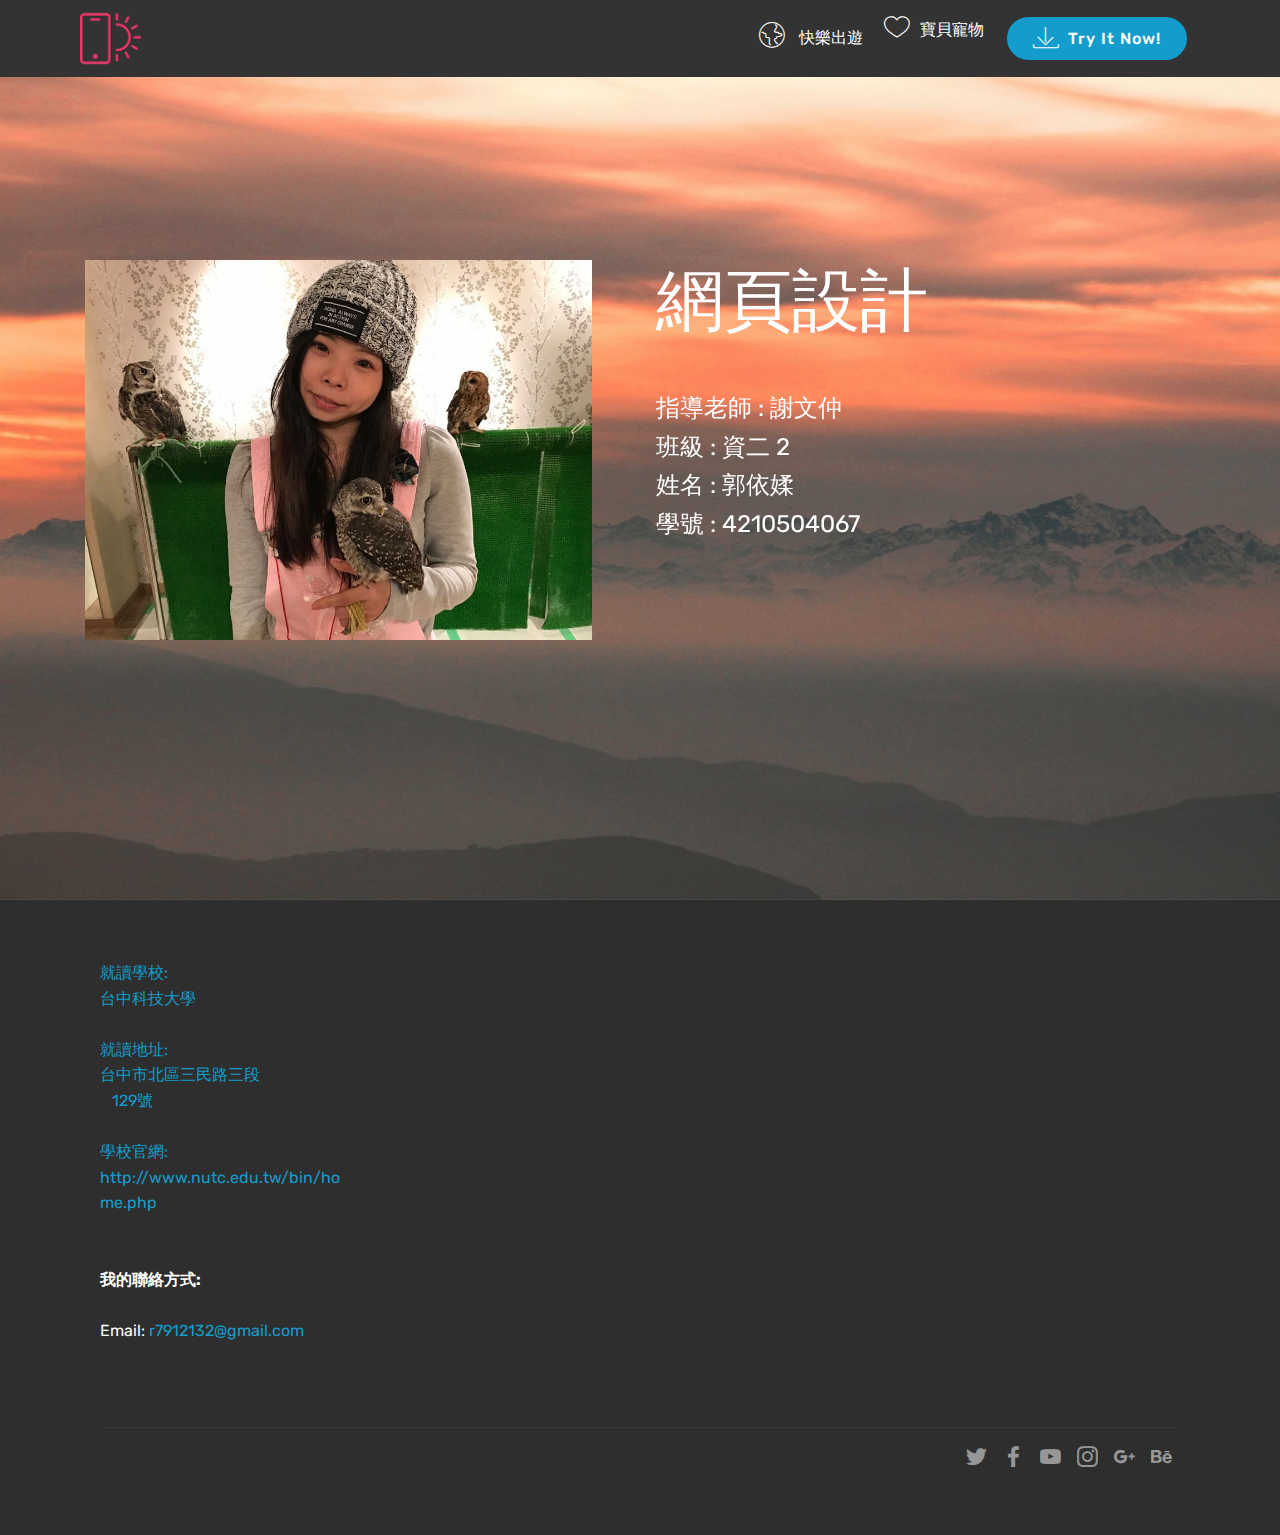
<file: index.html>
<!DOCTYPE html>
<html>
<head>
  <!-- Site made with Mobirise Website Builder v4.3.2, https://mobirise.com -->
  <meta charset="UTF-8">
  <meta http-equiv="X-UA-Compatible" content="IE=edge">
  <meta name="generator" content="Mobirise v4.3.2, mobirise.com">
  <meta name="viewport" content="width=device-width, initial-scale=1">
  <link rel="shortcut icon" href="assets/images/logo2.png" type="image/x-icon">
  <meta name="description" content="">
  <title>Home</title>
  <link rel="stylesheet" href="assets/web/assets/mobirise-icons/mobirise-icons.css">
  <link rel="stylesheet" href="assets/tether/tether.min.css">
  <link rel="stylesheet" href="assets/bootstrap/css/bootstrap.min.css">
  <link rel="stylesheet" href="assets/bootstrap/css/bootstrap-grid.min.css">
  <link rel="stylesheet" href="assets/bootstrap/css/bootstrap-reboot.min.css">
  <link rel="stylesheet" href="assets/socicon/css/styles.css">
  <link rel="stylesheet" href="assets/dropdown/css/style.css">
  <link rel="stylesheet" href="assets/theme/css/style.css">
  <link rel="stylesheet" href="assets/mobirise/css/mbr-additional.css" type="text/css">
  
  
  
</head>
<body>
<section class="menu cid-qEJoKgGdxc" once="menu" id="menu1-q" data-rv-view="18">

    

    <nav class="navbar navbar-expand beta-menu navbar-dropdown align-items-center navbar-fixed-top navbar-toggleable-sm">
        <button class="navbar-toggler navbar-toggler-right" type="button" data-toggle="collapse" data-target="#navbarSupportedContent" aria-controls="navbarSupportedContent" aria-expanded="false" aria-label="Toggle navigation">
            <div class="hamburger">
                <span></span>
                <span></span>
                <span></span>
                <span></span>
            </div>
        </button>
        <div class="menu-logo">
            <div class="navbar-brand">
                <span class="navbar-logo">
                    <a href="https://mobirise.com">
                         <img src="assets/images/logo2.png" alt="Mobirise" media-simple="true" style="height: 3.8rem;">
                    </a>
                </span>
                <span class="navbar-caption-wrap"><a class="navbar-caption text-white display-4" href="https://mobirise.com"></a></span>
            </div>
        </div>
        <div class="collapse navbar-collapse" id="navbarSupportedContent">
            <ul class="navbar-nav nav-dropdown" data-app-modern-menu="true"><li class="nav-item">
                    <a class="nav-link link text-white display-4" href="https://yiroukuo.github.io/travel/happy%20travel.html" target="_blank"><span class="mbri-globe mbr-iconfont mbr-iconfont-btn"></span>
                        
                        快樂出遊</a>
                </li>
                <li class="nav-item">
                    <a class="nav-link link text-white display-4" href="https://yiroukuo.github.io/Pet/pet.html" target="_blank"><span class="mbri-hearth mbr-iconfont mbr-iconfont-btn"></span>寶貝寵物<br><br></a>
                </li></ul>
            <div class="navbar-buttons mbr-section-btn">
                <a class="btn btn-sm btn-primary display-4" href="https://mobirise.com">
                    <span class="mbri-save mbr-iconfont mbr-iconfont-btn "></span>
                    Try It Now!
                </a>
            </div>
        </div>
    </nav>
</section>

<section class="engine"><a href="https://mobirise.co/j">design a website</a></section><section class="header3 cid-qCztbUWDJq mbr-fullscreen mbr-parallax-background" id="header3-h" data-rv-view="15">

    

    

    <div class="container">
        <div class="media-container-row">
            <div class="mbr-figure" style="width: 100%;">
                <img src="assets/images/201703-1-911x683.jpg" alt="Mobirise" title="" media-simple="true">
            </div>

            <div class="media-content">
                <h1 class="mbr-section-title mbr-white pb-3 mbr-fonts-style display-1">
                    網頁設計</h1>
                <h3 class="mbr-section-subtitle align-left mbr-white mbr-light pb-3 mbr-fonts-style display-2"></h3>
                <div class="mbr-section-text mbr-white pb-3 ">
                    <p class="mbr-text mbr-fonts-style display-5">指導老師 : 謝文仲
<br>班級 : 資二 2
<br>姓名 : 郭依媃
<br>學號 : 4210504067</p>
                </div>
                
            </div>
        </div>
    </div>

</section>

<section class="cid-qEJsJfhTk9" id="footer2-t" data-rv-view="20">

    

    

    <div class="container">
        <div class="media-container-row content mbr-white">
            <div class="col-12 col-md-3 mbr-fonts-style display-7">
                <p class="mbr-text"><strong><a href="http://www.nutc.edu.tw/bin/home.php" target="_blank">就讀學校: </a><br><a href="http://www.nutc.edu.tw/bin/home.php" target="_blank">台中科技大學</a><br><br><a href="http://www.nutc.edu.tw/bin/home.php" target="_blank">就讀地址:</a><br><a href="http://www.nutc.edu.tw/bin/home.php" target="_blank">台中市北區三民路三段 &nbsp; &nbsp; &nbsp; &nbsp; &nbsp; &nbsp; &nbsp; &nbsp; &nbsp; &nbsp; &nbsp; &nbsp;129號</a><br><a href="http://www.nutc.edu.tw/bin/home.php" target="_blank">
                    </a><br><a href="http://www.nutc.edu.tw/bin/home.php" target="_blank">學校官網:</a><br><a href="http://www.nutc.edu.tw/bin/home.php" target="_blank">http://www.nutc.edu.tw/bin/home.php</a><br></strong>
                    <br>
                    <br><strong>我的聯絡方式:</strong><br>
                    <br>Email: <a href="mailto:r7912132@gmail.com">r7912132@gmail.com</a>&nbsp;<br>&nbsp; &nbsp; &nbsp; &nbsp; &nbsp; &nbsp; &nbsp; &nbsp; &nbsp;&nbsp;<br><br></p>
            </div>
            <div class="col-12 col-md-3 mbr-fonts-style display-7">
                <p class="mbr-text"><br><br></p>
            </div>
            <div class="col-12 col-md-6">
                <div class="google-map"><iframe frameborder="0" style="border:0" src="https://www.google.com/maps/embed/v1/place?key=AIzaSyA0Dx_boXQiwvdz8sJHoYeZNVTdoWONYkU&amp;q=place_id:ChIJn6wOs6lZwokRLKy1iqRcoKw" allowfullscreen=""></iframe></div>
            </div>
        </div>
        <div class="footer-lower">
            <div class="media-container-row">
                <div class="col-sm-12">
                    <hr>
                </div>
            </div>
            <div class="media-container-row mbr-white">
                <div class="col-sm-6 copyright">
                    <p class="mbr-text mbr-fonts-style display-7"></p>
                </div>
                <div class="col-md-6">
                    <div class="social-list align-right">
                        <div class="soc-item">
                            <a href="https://twitter.com/mobirise" target="_blank">
                                <span class="socicon-twitter socicon mbr-iconfont mbr-iconfont-social" media-simple="true"></span>
                            </a>
                        </div>
                        <div class="soc-item">
                            <a href="https://www.facebook.com/pages/Mobirise/1616226671953247" target="_blank">
                                <span class="socicon-facebook socicon mbr-iconfont mbr-iconfont-social" media-simple="true"></span>
                            </a>
                        </div>
                        <div class="soc-item">
                            <a href="https://www.youtube.com/c/mobirise" target="_blank">
                                <span class="socicon-youtube socicon mbr-iconfont mbr-iconfont-social" media-simple="true"></span>
                            </a>
                        </div>
                        <div class="soc-item">
                            <a href="https://instagram.com/mobirise" target="_blank">
                                <span class="socicon-instagram socicon mbr-iconfont mbr-iconfont-social" media-simple="true"></span>
                            </a>
                        </div>
                        <div class="soc-item">
                            <a href="https://plus.google.com/u/0/+Mobirise" target="_blank">
                                <span class="socicon-googleplus socicon mbr-iconfont mbr-iconfont-social" media-simple="true"></span>
                            </a>
                        </div>
                        <div class="soc-item">
                            <a href="https://www.behance.net/Mobirise" target="_blank">
                                <span class="socicon-behance socicon mbr-iconfont mbr-iconfont-social" media-simple="true"></span>
                            </a>
                        </div>
                    </div>
                </div>
            </div>
        </div>
    </div>
</section>


  <script src="assets/web/assets/jquery/jquery.min.js"></script>
  <script src="assets/popper/popper.min.js"></script>
  <script src="assets/tether/tether.min.js"></script>
  <script src="assets/bootstrap/js/bootstrap.min.js"></script>
  <script src="assets/jarallax/jarallax.min.js"></script>
  <script src="assets/dropdown/js/script.min.js"></script>
  <script src="assets/touch-swipe/jquery.touch-swipe.min.js"></script>
  <script src="assets/smooth-scroll/smooth-scroll.js"></script>
  <script src="assets/theme/js/script.js"></script>
  
  
</body>
</html>
</file>
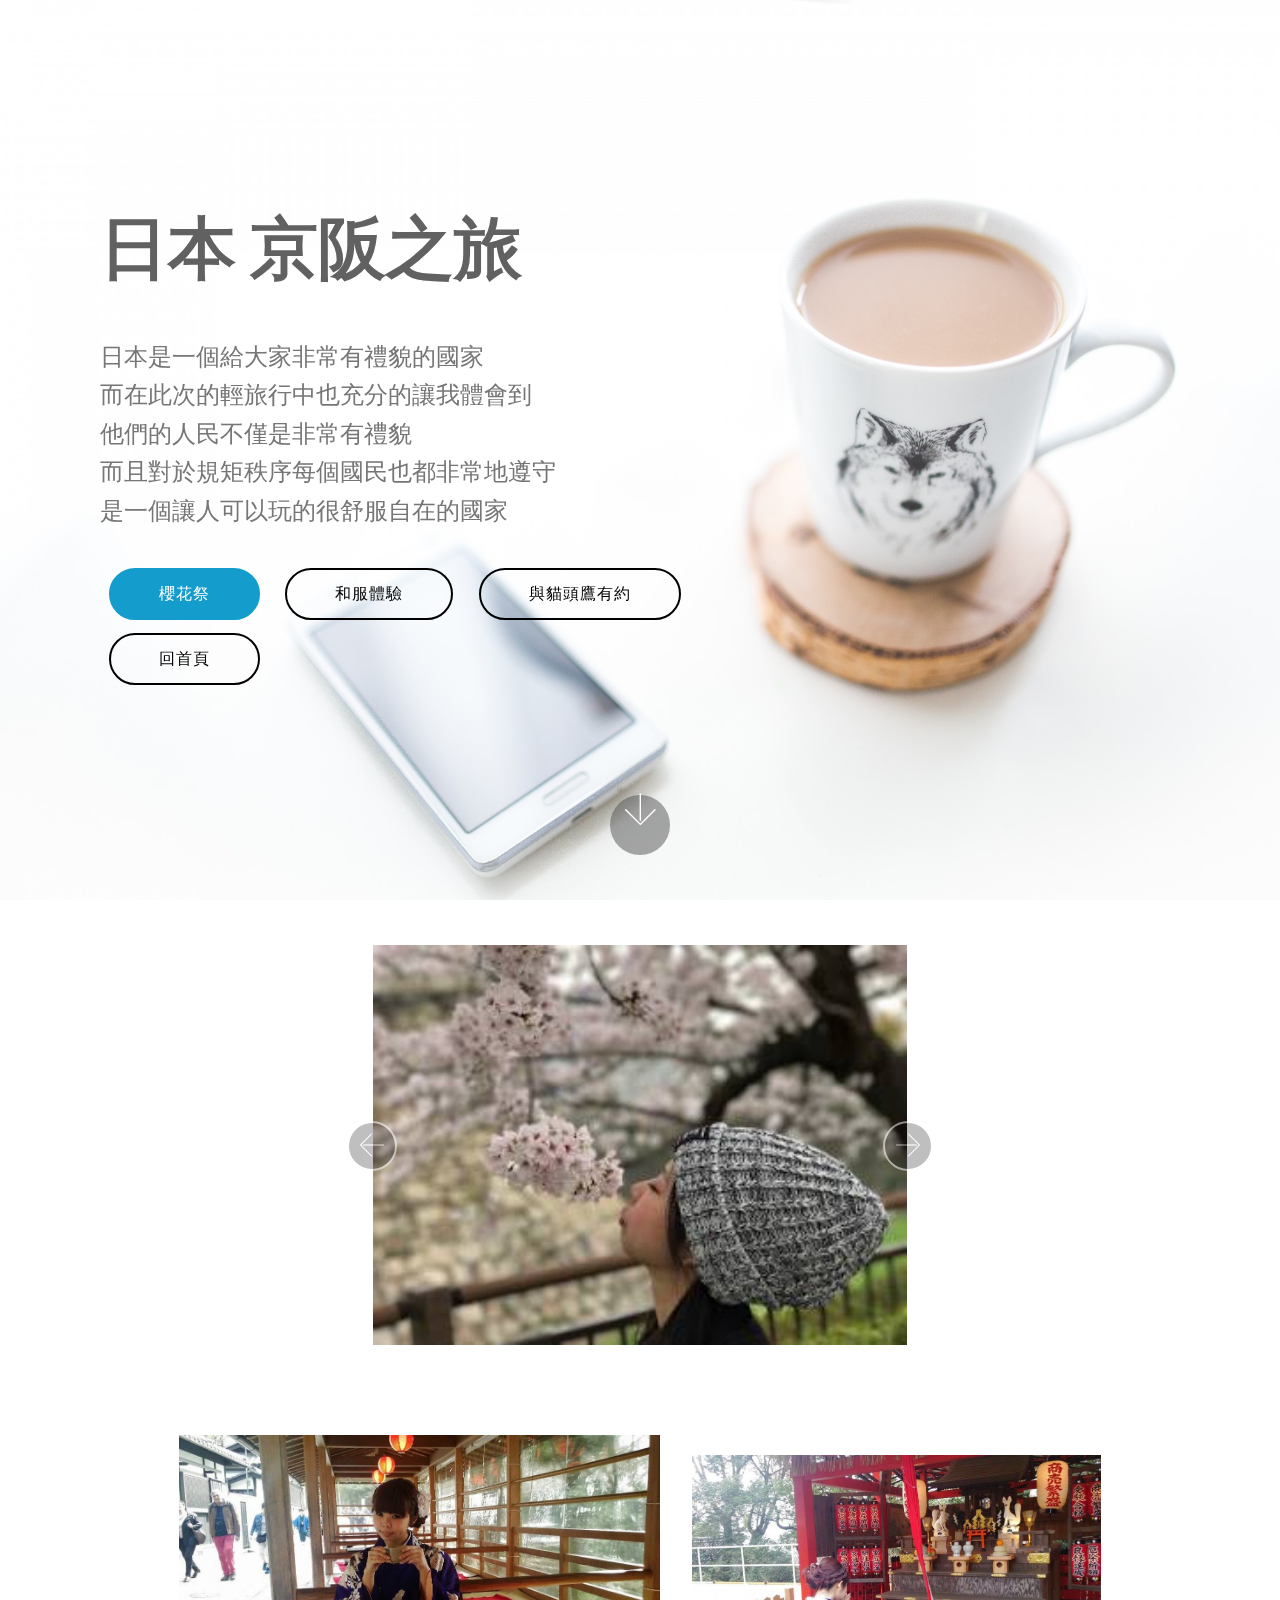
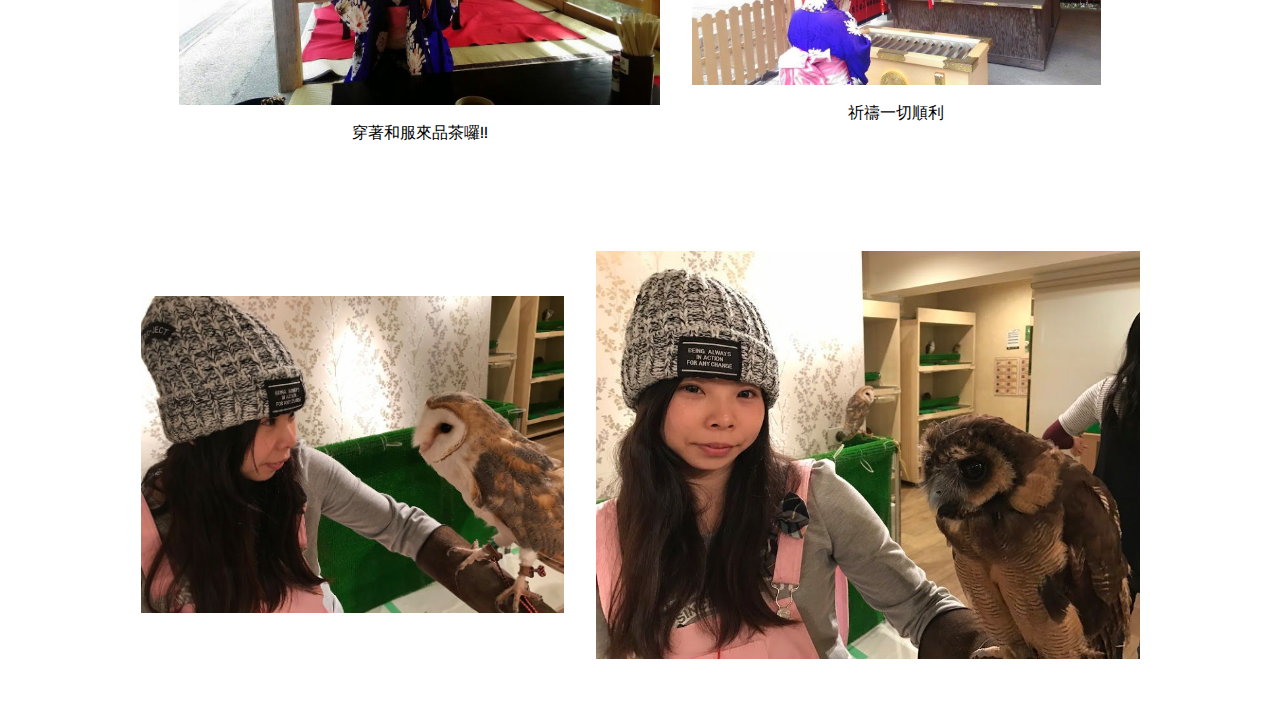
<file: happy travel.html>
<!DOCTYPE html>
<html>
<head>
  <!-- Site made with Mobirise Website Builder v4.3.2, https://mobirise.com -->
  <meta charset="UTF-8">
  <meta http-equiv="X-UA-Compatible" content="IE=edge">
  <meta name="generator" content="Mobirise v4.3.2, mobirise.com">
  <meta name="viewport" content="width=device-width, initial-scale=1">
  <link rel="shortcut icon" href="assets/images/logo2.png" type="image/x-icon">
  <meta name="description" content="This is a trip on Japan's easy journey">
  <title>Happy travel</title>
  <link rel="stylesheet" href="assets/web/assets/mobirise-icons/mobirise-icons.css">
  <link rel="stylesheet" href="assets/tether/tether.min.css">
  <link rel="stylesheet" href="assets/bootstrap/css/bootstrap.min.css">
  <link rel="stylesheet" href="assets/bootstrap/css/bootstrap-grid.min.css">
  <link rel="stylesheet" href="assets/bootstrap/css/bootstrap-reboot.min.css">
  <link rel="stylesheet" href="assets/theme/css/style.css">
  <link rel="stylesheet" href="assets/mobirise/css/mbr-additional.css" type="text/css">
  
  
  
</head>
<body>
<section class="header9 cid-qCzvSm8Rdh mbr-fullscreen mbr-parallax-background" id="header9-i" data-rv-view="23">

    

    

    <div class="container">
        <div class="media-container-column mbr-white col-md-8">
            <h1 class="mbr-section-title align-left mbr-bold pb-3 mbr-fonts-style display-1">日本 京阪之旅</h1>
            <h3 class="mbr-section-subtitle align-left mbr-light pb-3 mbr-fonts-style display-2"></h3>
            <p class="mbr-text align-left pb-3 mbr-fonts-style display-5">日本是一個給大家非常有禮貌的國家<br>而在此次的輕旅行中也充分的讓我體會到<br>他們的人民不僅是非常有禮貌<br>而且對於規矩秩序每個國民也都非常地遵守<br>是一個讓人可以玩的很舒服自在的國家</p>
            <div class="mbr-section-btn align-left"><a class="btn btn-md btn-primary display-4" href="happy travel.html#slider2-l" target="_blank">櫻花祭</a>
                <a class="btn btn-md btn-black-outline display-4" href="happy travel.html#content13-m" target="_blank">和服體驗</a> <a class="btn btn-md btn-black-outline display-4" href="happy travel.html#content15-o" target="_blank">與貓頭鷹有約</a> <a class="btn btn-md btn-black-outline display-4" href="https://yiroukuo.github.io/home/" target="_blank">回首頁</a></div>
        </div>
    </div>

    <div class="mbr-arrow hidden-sm-down" aria-hidden="true">
        <a href="#next">
            <i class="mbri-down mbr-iconfont"></i>
        </a>
    </div>
</section>

<section class="engine"><a href="https://mobirise.co/b">web page creator</a></section><section class="carousel slide cid-qCzA10bVpD" data-interval="false" id="slider2-l" data-rv-view="26">

    
    <div class="container content-slider">
        <div class="content-slider-wrap">
            <div><div class="mbr-slider slide carousel" data-pause="true" data-keyboard="false" data-ride="false" data-interval="false"><div class="carousel-inner" role="listbox"><div class="carousel-item slider-fullscreen-image active" data-bg-video-slide="false" style="background-image: url(assets/images/1491831256514-302x226.jpg);"><div class="container container-slide"><div class="image_wrapper"><div class="mbr-overlay" style="opacity: 0;"></div><img src="assets/images/1491831256514-302x226.jpg"><div class="carousel-caption justify-content-center"><div class="col-10 align-center"><p class="lead mbr-text mbr-fonts-style display-7"></p></div></div></div></div></div><div class="carousel-item slider-fullscreen-image" data-bg-video-slide="false" style="background-image: url(assets/images/1491620280096-827x620.jpg);"><div class="container container-slide"><div class="image_wrapper"><div class="mbr-overlay" style="opacity: 0;"></div><img src="assets/images/1491620280096-827x620.jpg"><div class="carousel-caption justify-content-center"><div class="col-10 align-center"><p class="lead mbr-text mbr-fonts-style display-7"></p></div></div></div></div></div><div class="carousel-item slider-fullscreen-image" data-bg-video-slide="false" style="background-image: url(assets/images/201703-2-911x683.jpg);"><div class="container container-slide"><div class="image_wrapper"><div class="mbr-overlay" style="opacity: 0; background-color: rgb(35, 35, 35);"></div><img src="assets/images/201703-2-911x683.jpg"><div class="carousel-caption justify-content-center"><div class="col-10 align-center"><p class="lead mbr-text mbr-fonts-style display-7"></p></div></div></div></div></div></div><a data-app-prevent-settings="" class="carousel-control carousel-control-prev" role="button" data-slide="prev" href="#slider2-l"><span aria-hidden="true" class="mbri-left mbr-iconfont"></span><span class="sr-only">Previous</span></a><a data-app-prevent-settings="" class="carousel-control carousel-control-next" role="button" data-slide="next" href="#slider2-l"><span aria-hidden="true" class="mbri-right mbr-iconfont"></span><span class="sr-only">Next</span></a></div></div> 
        </div>
    </div>
</section>

<section class="cid-qCzE1AojwO" id="content13-m" data-rv-view="38">
    
    <div class="container">
            <div class="media-container-row" style="width: 83%;">
                <div class="img-item item1" style="width: 121%;">
                    <img src="assets/images/1426895390672-1103x620.jpg" alt="" title="" media-simple="true">
                    <div class="img-caption">
                        <p class="mbr-fonts-style align-center mbr-black display-7">穿著和服來品茶囉!!</p>
                    </div>
                </div>
                <div class="img-item">
                    <img src="assets/images/1426895394314-1103x620.jpg" alt="" title="" media-simple="true">
                    <div class="img-caption">
                        <p class="mbr-fonts-style align-center mbr-black display-7">
                            祈禱一切順利</p>
                    </div>
                </div>
            </div>
    </div>
</section>

<section class="cid-qCzHcfEVCz" id="content15-o" data-rv-view="40">
    
    <div class="container">
            <div class="media-container-row" style="width: 90%;">
                <div class="img-item item1" style="width: 81%;">
                    <div class="img-cont">
                        <img src="assets/images/1491882585867-893x669.jpg" alt="" title="" media-simple="true">
                        <div class="img-caption">
                            <p class="mbr-fonts-style align-left mbr-white display-5"></p>
                        </div>
                    </div>

                </div>
                <div class="img-item">
                    <div class="img-cont">
                        <img src="assets/images/1491882576547-827x620.jpg" alt="" title="" media-simple="true">
                        <div class="img-caption">
                            <p class="mbr-fonts-style align-left mbr-white display-5"></p>
                        </div>
                    </div>
                </div>
            </div>
    </div>
</section>


  <script src="assets/web/assets/jquery/jquery.min.js"></script>
  <script src="assets/popper/popper.min.js"></script>
  <script src="assets/tether/tether.min.js"></script>
  <script src="assets/bootstrap/js/bootstrap.min.js"></script>
  <script src="assets/smooth-scroll/smooth-scroll.js"></script>
  <script src="assets/jquery-mb-ytplayer/jquery.mb.ytplayer.min.js"></script>
  <script src="assets/jquery-mb-vimeo_player/jquery.mb.vimeo_player.js"></script>
  <script src="assets/bootstrap-carousel-swipe/bootstrap-carousel-swipe.js"></script>
  <script src="assets/jarallax/jarallax.min.js"></script>
  <script src="assets/theme/js/script.js"></script>
  <script src="assets/mobirise-slider-video/script.js"></script>
  
  
</body>
</html>
</file>
<file: assets/web/assets/mobirise-icons/mobirise-icons.css>
@font-face {
  font-family: 'MobiriseIcons';
  src:  url('mobirise-icons.eot?spat4u');
  src:  url('mobirise-icons.eot?spat4u#iefix') format('embedded-opentype'),
    url('mobirise-icons.ttf?spat4u') format('truetype'),
    url('mobirise-icons.woff?spat4u') format('woff'),
    url('mobirise-icons.svg?spat4u#MobiriseIcons') format('svg');
  font-weight: normal;
  font-style: normal;
}

[class^="mbri-"], [class*=" mbri-"] {
  /* use !important to prevent issues with browser extensions that change fonts */
  font-family: MobiriseIcons !important;
  speak: none;
  font-style: normal;
  font-weight: normal;
  font-variant: normal;
  text-transform: none;
  line-height: 1;

  /* Better Font Rendering =========== */
  -webkit-font-smoothing: antialiased;
  -moz-osx-font-smoothing: grayscale;
}

.mbri-add-submenu:before {
  content: "\e900";
}
.mbri-alert:before {
  content: "\e901";
}
.mbri-align-center:before {
  content: "\e902";
}
.mbri-align-justify:before {
  content: "\e903";
}
.mbri-align-left:before {
  content: "\e904";
}
.mbri-align-right:before {
  content: "\e905";
}
.mbri-android:before {
  content: "\e906";
}
.mbri-apple:before {
  content: "\e907";
}
.mbri-arrow-down:before {
  content: "\e908";
}
.mbri-arrow-next:before {
  content: "\e909";
}
.mbri-arrow-prev:before {
  content: "\e90a";
}
.mbri-arrow-up:before {
  content: "\e90b";
}
.mbri-bold:before {
  content: "\e90c";
}
.mbri-bookmark:before {
  content: "\e90d";
}
.mbri-bootstrap:before {
  content: "\e90e";
}
.mbri-briefcase:before {
  content: "\e90f";
}
.mbri-browse:before {
  content: "\e910";
}
.mbri-bulleted-list:before {
  content: "\e911";
}
.mbri-calendar:before {
  content: "\e912";
}
.mbri-camera:before {
  content: "\e913";
}
.mbri-cart-add:before {
  content: "\e914";
}
.mbri-cart-full:before {
  content: "\e915";
}
.mbri-cash:before {
  content: "\e916";
}
.mbri-change-style:before {
  content: "\e917";
}
.mbri-chat:before {
  content: "\e918";
}
.mbri-clock:before {
  content: "\e919";
}
.mbri-close:before {
  content: "\e91a";
}
.mbri-cloud:before {
  content: "\e91b";
}
.mbri-code:before {
  content: "\e91c";
}
.mbri-contact-form:before {
  content: "\e91d";
}
.mbri-credit-card:before {
  content: "\e91e";
}
.mbri-cursor-click:before {
  content: "\e91f";
}
.mbri-cust-feedback:before {
  content: "\e920";
}
.mbri-database:before {
  content: "\e921";
}
.mbri-delivery:before {
  content: "\e922";
}
.mbri-desktop:before {
  content: "\e923";
}
.mbri-devices:before {
  content: "\e924";
}
.mbri-down:before {
  content: "\e925";
}
.mbri-download:before {
  content: "\e989";
}
.mbri-drag-n-drop:before {
  content: "\e927";
}
.mbri-drag-n-drop2:before {
  content: "\e928";
}
.mbri-edit:before {
  content: "\e929";
}
.mbri-edit2:before {
  content: "\e92a";
}
.mbri-error:before {
  content: "\e92b";
}
.mbri-extension:before {
  content: "\e92c";
}
.mbri-features:before {
  content: "\e92d";
}
.mbri-file:before {
  content: "\e92e";
}
.mbri-flag:before {
  content: "\e92f";
}
.mbri-folder:before {
  content: "\e930";
}
.mbri-gift:before {
  content: "\e931";
}
.mbri-github:before {
  content: "\e932";
}
.mbri-globe:before {
  content: "\e933";
}
.mbri-globe-2:before {
  content: "\e934";
}
.mbri-growing-chart:before {
  content: "\e935";
}
.mbri-hearth:before {
  content: "\e936";
}
.mbri-help:before {
  content: "\e937";
}
.mbri-home:before {
  content: "\e938";
}
.mbri-hot-cup:before {
  content: "\e939";
}
.mbri-idea:before {
  content: "\e93a";
}
.mbri-image-gallery:before {
  content: "\e93b";
}
.mbri-image-slider:before {
  content: "\e93c";
}
.mbri-info:before {
  content: "\e93d";
}
.mbri-italic:before {
  content: "\e93e";
}
.mbri-key:before {
  content: "\e93f";
}
.mbri-laptop:before {
  content: "\e940";
}
.mbri-layers:before {
  content: "\e941";
}
.mbri-left-right:before {
  content: "\e942";
}
.mbri-left:before {
  content: "\e943";
}
.mbri-letter:before {
  content: "\e944";
}
.mbri-like:before {
  content: "\e945";
}
.mbri-link:before {
  content: "\e946";
}
.mbri-lock:before {
  content: "\e947";
}
.mbri-login:before {
  content: "\e948";
}
.mbri-logout:before {
  content: "\e949";
}
.mbri-magic-stick:before {
  content: "\e94a";
}
.mbri-map-pin:before {
  content: "\e94b";
}
.mbri-menu:before {
  content: "\e94c";
}
.mbri-mobile:before {
  content: "\e94d";
}
.mbri-mobile2:before {
  content: "\e94e";
}
.mbri-mobirise:before {
  content: "\e94f";
}
.mbri-more-horizontal:before {
  content: "\e950";
}
.mbri-more-vertical:before {
  content: "\e951";
}
.mbri-music:before {
  content: "\e952";
}
.mbri-new-file:before {
  content: "\e953";
}
.mbri-numbered-list:before {
  content: "\e954";
}
.mbri-opened-folder:before {
  content: "\e955";
}
.mbri-pages:before {
  content: "\e956";
}
.mbri-paper-plane:before {
  content: "\e957";
}
.mbri-paperclip:before {
  content: "\e958";
}
.mbri-photo:before {
  content: "\e959";
}
.mbri-photos:before {
  content: "\e95a";
}
.mbri-pin:before {
  content: "\e95b";
}
.mbri-play:before {
  content: "\e95c";
}
.mbri-plus:before {
  content: "\e95d";
}
.mbri-preview:before {
  content: "\e95e";
}
.mbri-print:before {
  content: "\e95f";
}
.mbri-protect:before {
  content: "\e960";
}
.mbri-question:before {
  content: "\e961";
}
.mbri-quote-left:before {
  content: "\e962";
}
.mbri-quote-right:before {
  content: "\e963";
}
.mbri-refresh:before {
  content: "\e964";
}
.mbri-responsive:before {
  content: "\e965";
}
.mbri-right:before {
  content: "\e966";
}
.mbri-rocket:before {
  content: "\e967";
}
.mbri-sad-face:before {
  content: "\e968";
}
.mbri-sale:before {
  content: "\e969";
}
.mbri-save:before {
  content: "\e96a";
}
.mbri-search:before {
  content: "\e96b";
}
.mbri-setting:before {
  content: "\e96c";
}
.mbri-setting2:before {
  content: "\e96d";
}
.mbri-setting3:before {
  content: "\e96e";
}
.mbri-share:before {
  content: "\e96f";
}
.mbri-shopping-bag:before {
  content: "\e970";
}
.mbri-shopping-basket:before {
  content: "\e971";
}
.mbri-shopping-cart:before {
  content: "\e972";
}
.mbri-sites:before {
  content: "\e973";
}
.mbri-smile-face:before {
  content: "\e974";
}
.mbri-speed:before {
  content: "\e975";
}
.mbri-star:before {
  content: "\e976";
}
.mbri-success:before {
  content: "\e977";
}
.mbri-sun:before {
  content: "\e978";
}
.mbri-sun2:before {
  content: "\e979";
}
.mbri-tablet:before {
  content: "\e97a";
}
.mbri-tablet-vertical:before {
  content: "\e97b";
}
.mbri-target:before {
  content: "\e97c";
}
.mbri-timer:before {
  content: "\e97d";
}
.mbri-to-ftp:before {
  content: "\e97e";
}
.mbri-to-local-drive:before {
  content: "\e97f";
}
.mbri-touch-swipe:before {
  content: "\e980";
}
.mbri-touch:before {
  content: "\e981";
}
.mbri-trash:before {
  content: "\e982";
}
.mbri-underline:before {
  content: "\e983";
}
.mbri-unlink:before {
  content: "\e984";
}
.mbri-unlock:before {
  content: "\e985";
}
.mbri-up-down:before {
  content: "\e986";
}
.mbri-up:before {
  content: "\e987";
}
.mbri-update:before {
  content: "\e988";
}
.mbri-upload:before {
 content: "\e926"; 
}
.mbri-user:before {
  content: "\e98a";
}
.mbri-user2:before {
  content: "\e98b";
}
.mbri-users:before {
  content: "\e98c";
}
.mbri-video:before {
  content: "\e98d";
}
.mbri-video-play:before {
  content: "\e98e";
}
.mbri-watch:before {
  content: "\e98f";
}
.mbri-website-theme:before {
  content: "\e990";
}
.mbri-wifi:before {
  content: "\e991";
}
.mbri-windows:before {
  content: "\e992";
}
.mbri-zoom-out:before {
  content: "\e993";
}
.mbri-redo:before {
  content: "\e994";
}
.mbri-undo:before {
  content: "\e995";
}
</file>
<file: assets/socicon/css/styles.css>
@charset "UTF-8";

@font-face {
  font-family: "socicon";
  src:url("../fonts/socicon.eot");
  src:url("../fonts/socicon.eot?#iefix") format("embedded-opentype"),
    url("../fonts/socicon.woff") format("woff"),
    url("../fonts/socicon.ttf") format("truetype"),
    url("../fonts/socicon.svg#socicon") format("svg");
  font-weight: normal;
  font-style: normal;

}

[data-icon]:before {
  font-family: "socicon" !important;
  content: attr(data-icon);
  font-style: normal !important;
  font-weight: normal !important;
  font-variant: normal !important;
  text-transform: none !important;
  speak: none;
  line-height: 1;
  -webkit-font-smoothing: antialiased;
  -moz-osx-font-smoothing: grayscale;
}

[class^="socicon-"]:before,
[class*=" socicon-"]:before {
  font-family: "socicon" !important;
  font-style: normal !important;
  font-weight: normal !important;
  font-variant: normal !important;
  text-transform: none !important;
  speak: none;
  line-height: 1;
  -webkit-font-smoothing: antialiased;
  -moz-osx-font-smoothing: grayscale;
}

.socicon-modelmayhem:before {
  content: "\e000";
}
.socicon-mixcloud:before {
  content: "\e001";
}
.socicon-drupal:before {
  content: "\e002";
}
.socicon-swarm:before {
  content: "\e003";
}
.socicon-istock:before {
  content: "\e004";
}
.socicon-yammer:before {
  content: "\e005";
}
.socicon-ello:before {
  content: "\e006";
}
.socicon-stackoverflow:before {
  content: "\e007";
}
.socicon-persona:before {
  content: "\e008";
}
.socicon-triplej:before {
  content: "\e009";
}
.socicon-houzz:before {
  content: "\e00a";
}
.socicon-rss:before {
  content: "\e00b";
}
.socicon-paypal:before {
  content: "\e00c";
}
.socicon-odnoklassniki:before {
  content: "\e00d";
}
.socicon-airbnb:before {
  content: "\e00e";
}
.socicon-periscope:before {
  content: "\e00f";
}
.socicon-outlook:before {
  content: "\e010";
}
.socicon-coderwall:before {
  content: "\e011";
}
.socicon-tripadvisor:before {
  content: "\e012";
}
.socicon-appnet:before {
  content: "\e013";
}
.socicon-goodreads:before {
  content: "\e014";
}
.socicon-tripit:before {
  content: "\e015";
}
.socicon-lanyrd:before {
  content: "\e016";
}
.socicon-slideshare:before {
  content: "\e017";
}
.socicon-buffer:before {
  content: "\e018";
}
.socicon-disqus:before {
  content: "\e019";
}
.socicon-vkontakte:before {
  content: "\e01a";
}
.socicon-whatsapp:before {
  content: "\e01b";
}
.socicon-patreon:before {
  content: "\e01c";
}
.socicon-storehouse:before {
  content: "\e01d";
}
.socicon-pocket:before {
  content: "\e01e";
}
.socicon-mail:before {
  content: "\e01f";
}
.socicon-blogger:before {
  content: "\e020";
}
.socicon-technorati:before {
  content: "\e021";
}
.socicon-reddit:before {
  content: "\e022";
}
.socicon-dribbble:before {
  content: "\e023";
}
.socicon-stumbleupon:before {
  content: "\e024";
}
.socicon-digg:before {
  content: "\e025";
}
.socicon-envato:before {
  content: "\e026";
}
.socicon-behance:before {
  content: "\e027";
}
.socicon-delicious:before {
  content: "\e028";
}
.socicon-deviantart:before {
  content: "\e029";
}
.socicon-forrst:before {
  content: "\e02a";
}
.socicon-play:before {
  content: "\e02b";
}
.socicon-zerply:before {
  content: "\e02c";
}
.socicon-wikipedia:before {
  content: "\e02d";
}
.socicon-apple:before {
  content: "\e02e";
}
.socicon-flattr:before {
  content: "\e02f";
}
.socicon-github:before {
  content: "\e030";
}
.socicon-renren:before {
  content: "\e031";
}
.socicon-friendfeed:before {
  content: "\e032";
}
.socicon-newsvine:before {
  content: "\e033";
}
.socicon-identica:before {
  content: "\e034";
}
.socicon-bebo:before {
  content: "\e035";
}
.socicon-zynga:before {
  content: "\e036";
}
.socicon-steam:before {
  content: "\e037";
}
.socicon-xbox:before {
  content: "\e038";
}
.socicon-windows:before {
  content: "\e039";
}
.socicon-qq:before {
  content: "\e03a";
}
.socicon-douban:before {
  content: "\e03b";
}
.socicon-meetup:before {
  content: "\e03c";
}
.socicon-playstation:before {
  content: "\e03d";
}
.socicon-android:before {
  content: "\e03e";
}
.socicon-snapchat:before {
  content: "\e03f";
}
.socicon-twitter:before {
  content: "\e040";
}
.socicon-facebook:before {
  content: "\e041";
}
.socicon-googleplus:before {
  content: "\e042";
}
.socicon-pinterest:before {
  content: "\e043";
}
.socicon-foursquare:before {
  content: "\e044";
}
.socicon-yahoo:before {
  content: "\e045";
}
.socicon-skype:before {
  content: "\e046";
}
.socicon-yelp:before {
  content: "\e047";
}
.socicon-feedburner:before {
  content: "\e048";
}
.socicon-linkedin:before {
  content: "\e049";
}
.socicon-viadeo:before {
  content: "\e04a";
}
.socicon-xing:before {
  content: "\e04b";
}
.socicon-myspace:before {
  content: "\e04c";
}
.socicon-soundcloud:before {
  content: "\e04d";
}
.socicon-spotify:before {
  content: "\e04e";
}
.socicon-grooveshark:before {
  content: "\e04f";
}
.socicon-lastfm:before {
  content: "\e050";
}
.socicon-youtube:before {
  content: "\e051";
}
.socicon-vimeo:before {
  content: "\e052";
}
.socicon-dailymotion:before {
  content: "\e053";
}
.socicon-vine:before {
  content: "\e054";
}
.socicon-flickr:before {
  content: "\e055";
}
.socicon-500px:before {
  content: "\e056";
}
.socicon-wordpress:before {
  content: "\e058";
}
.socicon-tumblr:before {
  content: "\e059";
}
.socicon-twitch:before {
  content: "\e05a";
}
.socicon-8tracks:before {
  content: "\e05b";
}
.socicon-amazon:before {
  content: "\e05c";
}
.socicon-icq:before {
  content: "\e05d";
}
.socicon-smugmug:before {
  content: "\e05e";
}
.socicon-ravelry:before {
  content: "\e05f";
}
.socicon-weibo:before {
  content: "\e060";
}
.socicon-baidu:before {
  content: "\e061";
}
.socicon-angellist:before {
  content: "\e062";
}
.socicon-ebay:before {
  content: "\e063";
}
.socicon-imdb:before {
  content: "\e064";
}
.socicon-stayfriends:before {
  content: "\e065";
}
.socicon-residentadvisor:before {
  content: "\e066";
}
.socicon-google:before {
  content: "\e067";
}
.socicon-yandex:before {
  content: "\e068";
}
.socicon-sharethis:before {
  content: "\e069";
}
.socicon-bandcamp:before {
  content: "\e06a";
}
.socicon-itunes:before {
  content: "\e06b";
}
.socicon-deezer:before {
  content: "\e06c";
}
.socicon-telegram:before {
  content: "\e06e";
}
.socicon-openid:before {
  content: "\e06f";
}
.socicon-amplement:before {
  content: "\e070";
}
.socicon-viber:before {
  content: "\e071";
}
.socicon-zomato:before {
  content: "\e072";
}
.socicon-draugiem:before {
  content: "\e074";
}
.socicon-endomodo:before {
  content: "\e075";
}
.socicon-filmweb:before {
  content: "\e076";
}
.socicon-stackexchange:before {
  content: "\e077";
}
.socicon-wykop:before {
  content: "\e078";
}
.socicon-teamspeak:before {
  content: "\e079";
}
.socicon-teamviewer:before {
  content: "\e07a";
}
.socicon-ventrilo:before {
  content: "\e07b";
}
.socicon-younow:before {
  content: "\e07c";
}
.socicon-raidcall:before {
  content: "\e07d";
}
.socicon-mumble:before {
  content: "\e07e";
}
.socicon-medium:before {
  content: "\e06d";
}
.socicon-bebee:before {
  content: "\e07f";
}
.socicon-hitbox:before {
  content: "\e080";
}
.socicon-reverbnation:before {
  content: "\e081";
}
.socicon-formulr:before {
  content: "\e082";
}
.socicon-instagram:before {
  content: "\e057";
}
.socicon-battlenet:before {
  content: "\e083";
}
.socicon-chrome:before {
  content: "\e084";
}
.socicon-discord:before {
  content: "\e086";
}
.socicon-issuu:before {
  content: "\e087";
}
.socicon-macos:before {
  content: "\e088";
}
.socicon-firefox:before {
  content: "\e089";
}
.socicon-opera:before {
  content: "\e08d";
}
.socicon-keybase:before {
  content: "\e090";
}
.socicon-alliance:before {
  content: "\e091";
}
.socicon-livejournal:before {
  content: "\e092";
}
.socicon-googlephotos:before {
  content: "\e093";
}
.socicon-horde:before {
  content: "\e094";
}
.socicon-etsy:before {
  content: "\e095";
}
.socicon-zapier:before {
  content: "\e096";
}
.socicon-google-scholar:before {
  content: "\e097";
}
.socicon-researchgate:before {
  content: "\e098";
}
.socicon-wechat:before {
  content: "\e099";
}
.socicon-strava:before {
  content: "\e09a";
}
.socicon-line:before {
  content: "\e09b";
}
.socicon-lyft:before {
  content: "\e09c";
}
.socicon-uber:before {
  content: "\e09d";
}
.socicon-songkick:before {
  content: "\e09e";
}
.socicon-viewbug:before {
  content: "\e09f";
}
.socicon-googlegroups:before {
  content: "\e0a0";
}
.socicon-quora:before {
  content: "\e073";
}
.socicon-diablo:before {
  content: "\e085";
}
.socicon-blizzard:before {
  content: "\e0a1";
}
.socicon-hearthstone:before {
  content: "\e08b";
}
.socicon-heroes:before {
  content: "\e08a";
}
.socicon-overwatch:before {
  content: "\e08c";
}
.socicon-warcraft:before {
  content: "\e08e";
}
.socicon-starcraft:before {
  content: "\e08f";
}
.socicon-beam:before {
  content: "\e0a2";
}
.socicon-curse:before {
  content: "\e0a3";
}
.socicon-player:before {
  content: "\e0a4";
}
.socicon-streamjar:before {
  content: "\e0a5";
}
.socicon-nintendo:before {
  content: "\e0a6";
}
.socicon-hellocoton:before {
  content: "\e0a7";
}
</file>
<file: assets/dropdown/css/style.css>
.navbar-dropdown {
  left: 0;
  padding: 0;
  position: absolute;
  right: 0;
  top: 0;
  transition: all 0.45s ease;
  z-index: 1030;
  background: #282828; }
  .navbar-dropdown .navbar-logo {
    margin-right: 0.8rem;
    transition: margin 0.3s ease-in-out;
    vertical-align: middle; }
    .navbar-dropdown .navbar-logo img {
      height: 3.125rem;
      transition: all 0.3s ease-in-out; }
    .navbar-dropdown .navbar-logo.mbr-iconfont {
      font-size: 3.125rem;
      line-height: 3.125rem; }
  .navbar-dropdown .navbar-caption {
    font-weight: 700;
    white-space: normal;
    vertical-align: -4px;
    line-height: 3.125rem !important; }
    .navbar-dropdown .navbar-caption, .navbar-dropdown .navbar-caption:hover {
      color: inherit;
      text-decoration: none; }
  .navbar-dropdown .mbr-iconfont + .navbar-caption {
    vertical-align: -1px; }
  .navbar-dropdown.navbar-fixed-top {
    position: fixed; }
  .navbar-dropdown .navbar-brand span {
    vertical-align: -4px; }
  .navbar-dropdown.bg-color.transparent {
    background: none; }
  .navbar-dropdown.navbar-short .navbar-brand {
    padding: 0.625rem 0; }
    .navbar-dropdown.navbar-short .navbar-brand span {
      vertical-align: -1px; }
  .navbar-dropdown.navbar-short .navbar-caption {
    line-height: 2.375rem !important;
    vertical-align: -2px; }
  .navbar-dropdown.navbar-short .navbar-logo {
    margin-right: 0.5rem; }
    .navbar-dropdown.navbar-short .navbar-logo img {
      height: 2.375rem; }
    .navbar-dropdown.navbar-short .navbar-logo.mbr-iconfont {
      font-size: 2.375rem;
      line-height: 2.375rem; }
  .navbar-dropdown.navbar-short .mbr-table-cell {
    height: 3.625rem; }
  .navbar-dropdown .navbar-close {
    left: 0.6875rem;
    position: fixed;
    top: 0.75rem;
    z-index: 1000; }
  .navbar-dropdown .hamburger-icon {
    content: "";
    display: inline-block;
    vertical-align: middle;
    width: 16px;
    -webkit-box-shadow: 0 -6px 0 1px #282828,0 0 0 1px #282828,0 6px 0 1px #282828;
    -moz-box-shadow: 0 -6px 0 1px #282828,0 0 0 1px #282828,0 6px 0 1px #282828;
    box-shadow: 0 -6px 0 1px #282828,0 0 0 1px #282828,0 6px 0 1px #282828; }

.dropdown-menu .dropdown-toggle[data-toggle="dropdown-submenu"]::after {
  border-bottom: 0.35em solid transparent;
  border-left: 0.35em solid;
  border-right: 0;
  border-top: 0.35em solid transparent;
  margin-left: 0.3rem; }

.dropdown-menu .dropdown-item:focus {
  outline: 0; }

.nav-dropdown {
  font-size: 0.75rem;
  font-weight: 500;
  height: auto !important; }
  .nav-dropdown .nav-btn {
    padding-left: 1rem; }
  .nav-dropdown .link {
    margin: .667em 1.667em;
    font-weight: 500;
    padding: 0;
    transition: color .2s ease-in-out; }
    .nav-dropdown .link.dropdown-toggle {
      margin-right: 2.583em; }
      .nav-dropdown .link.dropdown-toggle::after {
        margin-left: .25rem;
        border-top: 0.35em solid;
        border-right: 0.35em solid transparent;
        border-left: 0.35em solid transparent;
        border-bottom: 0; }
      .nav-dropdown .link.dropdown-toggle[aria-expanded="true"] {
        margin: 0;
        padding: 0.667em 3.263em  0.667em 1.667em; }
  .nav-dropdown .link::after,
  .nav-dropdown .dropdown-item::after {
    color: inherit; }
  .nav-dropdown .btn {
    font-size: 0.75rem;
    font-weight: 700;
    letter-spacing: 0;
    margin-bottom: 0;
    padding-left: 1.25rem;
    padding-right: 1.25rem; }
  .nav-dropdown .dropdown-menu {
    border-radius: 0;
    border: 0;
    left: 0;
    margin: 0;
    padding-bottom: 1.25rem;
    padding-top: 1.25rem;
    position: relative; }
  .nav-dropdown .dropdown-submenu {
    margin-left: 0.125rem;
    top: 0; }
  .nav-dropdown .dropdown-item {
    font-weight: 500;
    line-height: 2;
    padding: 0.3846em 4.615em 0.3846em 1.5385em;
    position: relative;
    transition: color .2s ease-in-out, background-color .2s ease-in-out; }
    .nav-dropdown .dropdown-item::after {
      margin-top: -0.3077em;
      position: absolute;
      right: 1.1538em;
      top: 50%; }
    .nav-dropdown .dropdown-item:focus, .nav-dropdown .dropdown-item:hover {
      background: none; }

@media (max-width: 767px) {
  .nav-dropdown.navbar-toggleable-sm {
    bottom: 0;
    display: none;
    left: 0;
    overflow-x: hidden;
    position: fixed;
    top: 0;
    transform: translateX(-100%);
    -ms-transform: translateX(-100%);
    -webkit-transform: translateX(-100%);
    width: 18.75rem;
    z-index: 999; } }
.nav-dropdown.navbar-toggleable-xl {
  bottom: 0;
  display: none;
  left: 0;
  overflow-x: hidden;
  position: fixed;
  top: 0;
  transform: translateX(-100%);
  -ms-transform: translateX(-100%);
  -webkit-transform: translateX(-100%);
  width: 18.75rem;
  z-index: 999; }

.nav-dropdown-sm {
  display: block !important;
  overflow-x: hidden;
  overflow: auto;
  padding-top: 3.875rem; }
  .nav-dropdown-sm::after {
    content: "";
    display: block;
    height: 3rem;
    width: 100%; }
  .nav-dropdown-sm.collapse.in ~ .navbar-close {
    display: block !important; }
  .nav-dropdown-sm.collapsing, .nav-dropdown-sm.collapse.in {
    transform: translateX(0);
    -ms-transform: translateX(0);
    -webkit-transform: translateX(0);
    transition: all 0.25s ease-out;
    -webkit-transition: all 0.25s ease-out;
    background: #282828; }
  .nav-dropdown-sm.collapsing[aria-expanded="false"] {
    transform: translateX(-100%);
    -ms-transform: translateX(-100%);
    -webkit-transform: translateX(-100%); }
  .nav-dropdown-sm .nav-item {
    display: block;
    margin-left: 0 !important;
    padding-left: 0; }
  .nav-dropdown-sm .link,
  .nav-dropdown-sm .dropdown-item {
    border-top: 1px dotted rgba(255, 255, 255, 0.1);
    font-size: 0.8125rem;
    line-height: 1.6;
    margin: 0 !important;
    padding: 0.875rem 2.4rem 0.875rem 1.5625rem !important;
    position: relative;
    white-space: normal; }
    .nav-dropdown-sm .link:focus, .nav-dropdown-sm .link:hover,
    .nav-dropdown-sm .dropdown-item:focus,
    .nav-dropdown-sm .dropdown-item:hover {
      background: rgba(0, 0, 0, 0.2) !important;
      color: #c0a375; }
  .nav-dropdown-sm .nav-btn {
    position: relative;
    padding: 1.5625rem 1.5625rem 0 1.5625rem; }
    .nav-dropdown-sm .nav-btn::before {
      border-top: 1px dotted rgba(255, 255, 255, 0.1);
      content: "";
      left: 0;
      position: absolute;
      top: 0;
      width: 100%; }
    .nav-dropdown-sm .nav-btn + .nav-btn {
      padding-top: 0.625rem; }
      .nav-dropdown-sm .nav-btn + .nav-btn::before {
        display: none; }
  .nav-dropdown-sm .btn {
    padding: 0.625rem 0; }
  .nav-dropdown-sm .dropdown-toggle[data-toggle="dropdown-submenu"]::after {
    margin-left: .25rem;
    border-top: 0.35em solid;
    border-right: 0.35em solid transparent;
    border-left: 0.35em solid transparent;
    border-bottom: 0; }
  .nav-dropdown-sm .dropdown-toggle[data-toggle="dropdown-submenu"][aria-expanded="true"]::after {
    border-top: 0;
    border-right: 0.35em solid transparent;
    border-left: 0.35em solid transparent;
    border-bottom: 0.35em solid; }
  .nav-dropdown-sm .dropdown-menu {
    margin: 0;
    padding: 0;
    position: relative;
    top: 0;
    left: 0;
    width: 100%;
    border: 0;
    float: none;
    border-radius: 0;
    background: none; }
  .nav-dropdown-sm .dropdown-submenu {
    left: 100%;
    margin-left: 0.125rem;
    margin-top: -1.25rem;
    top: 0; }

.navbar-toggleable-sm .nav-dropdown .dropdown-menu {
  position: absolute; }

.navbar-toggleable-sm .nav-dropdown .dropdown-submenu {
  left: 100%;
  margin-left: 0.125rem;
  margin-top: -1.25rem;
  top: 0; }

.navbar-toggleable-sm.opened .nav-dropdown .dropdown-menu {
  position: relative; }

.navbar-toggleable-sm.opened .nav-dropdown .dropdown-submenu {
  left: 0;
  margin-left: 00rem;
  margin-top: 0rem;
  top: 0; }

.is-builder .nav-dropdown.collapsing {
  transition: none !important; }

/*# sourceMappingURL=style.css.map */
</file>
<file: assets/theme/css/style.css>
/*!
 * Mobirise v4 theme (https://mobirise.com/)
 * Copyright 2017 Mobirise
 */
section {
  background-color: #eeeeee; }

section,
.container,
.container-fluid {
  position: relative;
  word-wrap: break-word; }

a.mbr-iconfont:hover {
  text-decoration: none; }

.article .lead p, .article .lead ul, .article .lead ol, .article .lead pre, .article .lead blockquote {
  margin-bottom: 0; }

a {
  font-style: normal;
  font-weight: 400;
  cursor: pointer; }
  a, a:hover {
    text-decoration: none; }

figure {
  margin-bottom: 0; }

body {
  color: #232323; }

h1, h2, h3, h4, h5, h6,
.h1, .h2, .h3, .h4, .h5, .h6,
.display-1, .display-2, .display-3, .display-4 {
  line-height: 1;
  word-break: break-word;
  word-wrap: break-word; }

b, strong {
  font-weight: bold; }

blockquote {
  padding: 10px 0 10px 20px;
  position: relative;
  border-left: 2px solid;
  border-color: #ff3366; }

input:-webkit-autofill, input:-webkit-autofill:hover, input:-webkit-autofill:focus, input:-webkit-autofill:active {
  transition-delay: 9999s;
  transition-property: background-color, color; }

textarea[type="hidden"] {
  display: none; }

body {
  position: relative; }

section {
  background-position: 50% 50%;
  background-repeat: no-repeat;
  background-size: cover; }
  section .mbr-background-video,
  section .mbr-background-video-preview {
    position: absolute;
    bottom: 0;
    left: 0;
    right: 0;
    top: 0; }

.hidden {
  visibility: hidden; }

.mbr-z-index20 {
  z-index: 20; }

/*! Base colors */
.mbr-white {
  color: #ffffff; }

.mbr-black {
  color: #000000; }

.mbr-bg-white {
  background-color: #ffffff; }

.mbr-bg-black {
  background-color: #000000; }

/*! Text-aligns */
.align-left {
  text-align: left; }

.align-center {
  text-align: center; }

.align-right {
  text-align: right; }

@media (max-width: 767px) {
  .align-left, .align-center, .align-right, .mbr-section-btn, .mbr-section-title {
    text-align: center; } }
/*! Font-weight  */
.mbr-light {
  font-weight: 300; }

.mbr-regular {
  font-weight: 400; }

.mbr-semibold {
  font-weight: 500; }

.mbr-bold {
  font-weight: 700; }

/*! Media  */
.media-size-item {
  -webkit-flex: 1 1 auto;
  -moz-flex: 1 1 auto;
  -ms-flex: 1 1 auto;
  -o-flex: 1 1 auto;
  flex: 1 1 auto; }

.media-content {
  -webkit-flex-basis: 100%;
  flex-basis: 100%; }

.media-container-row {
  display: -ms-flexbox;
  display: -webkit-flex;
  display: flex;
  -webkit-flex-direction: row;
  -ms-flex-direction: row;
  flex-direction: row;
  -webkit-flex-wrap: wrap;
  -ms-flex-wrap: wrap;
  flex-wrap: wrap;
  -webkit-justify-content: center;
  -ms-flex-pack: center;
  justify-content: center;
  -webkit-align-content: center;
  -ms-flex-line-pack: center;
  align-content: center;
  -webkit-align-items: start;
  -ms-flex-align: start;
  align-items: start; }
  .media-container-row .media-size-item {
    width: 400px; }

.media-container-column {
  display: -ms-flexbox;
  display: -webkit-flex;
  display: flex;
  -webkit-flex-direction: column;
  -ms-flex-direction: column;
  flex-direction: column;
  -webkit-flex-wrap: wrap;
  -ms-flex-wrap: wrap;
  flex-wrap: wrap;
  -webkit-justify-content: center;
  -ms-flex-pack: center;
  justify-content: center;
  -webkit-align-content: center;
  -ms-flex-line-pack: center;
  align-content: center;
  -webkit-align-items: stretch;
  -ms-flex-align: stretch;
  align-items: stretch; }
  .media-container-column > * {
    width: 100%; }

@media (min-width: 992px) {
  .media-container-row {
    -webkit-flex-wrap: nowrap;
    -ms-flex-wrap: nowrap;
    flex-wrap: nowrap; } }
figure {
  overflow: hidden; }

figure[mbr-media-size] {
  transition: width 0.1s; }

.mbr-figure img, .mbr-figure iframe {
  display: block;
  width: 100%; }

.card {
  background-color: transparent;
  border: none; }

.card-img {
  text-align: center;
  flex-shrink: 0; }

.media {
  max-width: 100%;
  margin: 0 auto; }

.mbr-figure {
  -ms-flex-item-align: center;
  -ms-grid-row-align: center;
  -webkit-align-self: center;
  align-self: center; }

.media-container > div {
  max-width: 100%; }

.mbr-figure img, .card-img img {
  width: 100%; }

@media (max-width: 991px) {
  .media-size-item {
    width: auto !important; }

  .media {
    width: auto; }

  .mbr-figure {
    width: 100% !important; } }
/*! Buttons */
.mbr-section-btn {
  margin-left: -.25rem;
  margin-right: -.25rem;
  font-size: 0; }

nav .mbr-section-btn {
  margin-left: 0rem;
  margin-right: 0rem; }

/*! Btn icon margin */
.btn .mbr-iconfont, .btn.btn-sm .mbr-iconfont {
  cursor: pointer;
  margin-right: 0.5rem; }

.btn.btn-md .mbr-iconfont, .btn.btn-md .mbr-iconfont {
  margin-right: 0.8rem; }

.mbr-regular {
  font-weight: 400; }

.mbr-semibold {
  font-weight: 500; }

.mbr-bold {
  font-weight: 700; }

[type="submit"] {
  -webkit-appearance: none; }

/*! Full-screen */
.mbr-fullscreen .mbr-overlay {
  min-height: 100vh; }

.mbr-fullscreen {
  display: flex;
  display: -webkit-flex;
  display: -moz-flex;
  display: -ms-flex;
  display: -o-flex;
  align-items: center;
  -webkit-align-items: center;
  min-height: 100vh;
  padding-top: 3rem;
  padding-bottom: 3rem; }

/*! Map */
.map {
  height: 25rem;
  position: relative; }
  .map iframe {
    width: 100%;
    height: 100%; }

/* Form */
.form-asterisk {
  font-family: initial;
  position: absolute;
  top: -2px;
  font-weight: normal; }

/*! Scroll to top arrow */
.mbr-arrow-up {
  bottom: 25px;
  right: 90px;
  position: fixed;
  text-align: right;
  z-index: 5000;
  color: #ffffff;
  font-size: 32px;
  transform: rotate(180deg);
  -webkit-transform: rotate(180deg); }

.mbr-arrow-up a {
  background: rgba(0, 0, 0, 0.2);
  border-radius: 3px;
  color: #fff;
  display: inline-block;
  height: 60px;
  width: 60px;
  outline-style: none !important;
  position: relative;
  text-decoration: none;
  transition: all .3s ease-in-out;
  cursor: pointer;
  text-align: center; }
  .mbr-arrow-up a:hover {
    background-color: rgba(0, 0, 0, 0.4); }
  .mbr-arrow-up a i {
    line-height: 60px; }

.mbr-arrow-up-icon {
  display: block;
  color: #fff; }

.mbr-arrow-up-icon::before {
  content: "\203a";
  display: inline-block;
  font-family: serif;
  font-size: 32px;
  line-height: 1;
  font-style: normal;
  position: relative;
  top: 6px;
  left: -4px;
  -webkit-transform: rotate(-90deg);
  transform: rotate(-90deg); }

/*! Arrow Down */
.mbr-arrow {
  position: absolute;
  bottom: 45px;
  left: 50%;
  width: 60px;
  height: 60px;
  cursor: pointer;
  background-color: rgba(80, 80, 80, 0.5);
  border-radius: 50%;
  -webkit-transform: translateX(-50%);
  transform: translateX(-50%); }
  .mbr-arrow > a {
    display: inline-block;
    text-decoration: none;
    outline-style: none;
    -webkit-animation: arrowdown 1.7s ease-in-out infinite;
    animation: arrowdown 1.7s ease-in-out infinite; }
    .mbr-arrow > a > i {
      position: absolute;
      top: -2px;
      left: 15px;
      font-size: 2rem; }

@keyframes arrowdown {
  0% {
    transform: translateY(0px);
    -webkit-transform: translateY(0px); }
  50% {
    transform: translateY(-5px);
    -webkit-transform: translateY(-5px); }
  100% {
    transform: translateY(0px);
    -webkit-transform: translateY(0px); } }
@-webkit-keyframes arrowdown {
  0% {
    transform: translateY(0px);
    -webkit-transform: translateY(0px); }
  50% {
    transform: translateY(-5px);
    -webkit-transform: translateY(-5px); }
  100% {
    transform: translateY(0px);
    -webkit-transform: translateY(0px); } }
@media (max-width: 500px) {
  .mbr-arrow-up {
    left: 50%;
    right: auto;
    transform: translateX(-50%) rotate(180deg);
    -webkit-transform: translateX(-50%) rotate(180deg); } }
/*Gradients animation*/
@keyframes gradient-animation {
  from {
    background-position: 0% 100%;
    animation-timing-function: ease-in-out; }
  to {
    background-position: 100% 0%;
    animation-timing-function: ease-in-out; } }
@-webkit-keyframes gradient-animation {
  from {
    background-position: 0% 100%;
    animation-timing-function: ease-in-out; }
  to {
    background-position: 100% 0%;
    animation-timing-function: ease-in-out; } }
.bg-gradient {
  background-size: 200% 200%;
  animation: gradient-animation 5s infinite alternate;
  -webkit-animation: gradient-animation 5s infinite alternate; }

.menu .navbar-brand {
  display: -webkit-flex; }
  .menu .navbar-brand span {
    display: flex;
    display: -webkit-flex; }
  .menu .navbar-brand .navbar-caption-wrap {
    display: -webkit-flex; }
  .menu .navbar-brand .navbar-logo img {
    display: -webkit-flex; }
@media (min-width: 768px) and (max-width: 991px) {
  .menu .navbar-toggleable-sm .navbar-nav {
    display: -webkit-box;
    display: -webkit-flex;
    display: -ms-flexbox; } }
@media (min-width: 992px) {
  .menu .navbar-nav.nav-dropdown {
    display: -webkit-flex; }
  .menu .navbar-toggleable-sm .navbar-collapse {
    display: -webkit-flex !important; } }

/*# sourceMappingURL=style.css.map */
.engine {
	position: absolute;
	text-indent: -2400px;
	text-align: center;
	padding: 0;
	top: 0;
	left: -2400px;
}
</file>
<file: assets/mobirise/css/mbr-additional.css>
@import url(https://fonts.googleapis.com/css?family=Rubik:300,300i,400,400i,500,500i,700,700i,900,900i);





body {
  font-style: normal;
  line-height: 1.5;
}
.mbr-section-title {
  font-style: normal;
  line-height: 1.2;
}
.mbr-section-subtitle {
  line-height: 1.3;
}
.mbr-text {
  font-style: normal;
  line-height: 1.6;
}
.display-1 {
  font-family: 'Rubik', sans-serif;
  font-size: 4.25rem;
}
.display-1 > .mbr-iconfont {
  font-size: 6.8rem;
}
.display-2 {
  font-family: 'Rubik', sans-serif;
  font-size: 3rem;
}
.display-2 > .mbr-iconfont {
  font-size: 4.8rem;
}
.display-4 {
  font-family: 'Rubik', sans-serif;
  font-size: 1rem;
}
.display-4 > .mbr-iconfont {
  font-size: 1.6rem;
}
.display-5 {
  font-family: 'Rubik', sans-serif;
  font-size: 1.5rem;
}
.display-5 > .mbr-iconfont {
  font-size: 2.4rem;
}
.display-7 {
  font-family: 'Rubik', sans-serif;
  font-size: 1rem;
}
.display-7 > .mbr-iconfont {
  font-size: 1.6rem;
}
/* ---- Fluid typography for mobile devices ---- */
/* 1.4 - font scale ratio ( bootstrap == 1.42857 ) */
/* 100vw - current viewport width */
/* (48 - 20)  48 == 48rem == 768px, 20 == 20rem == 320px(minimal supported viewport) */
/* 0.65 - min scale variable, may vary */
@media (max-width: 768px) {
  .display-1 {
    font-size: 3.4rem;
    font-size: calc( 2.1374999999999997rem + (4.25 - 2.1374999999999997) * ((100vw - 20rem) / (48 - 20)));
    line-height: calc( 1.4 * (2.1374999999999997rem + (4.25 - 2.1374999999999997) * ((100vw - 20rem) / (48 - 20))));
  }
  .display-2 {
    font-size: 2.4rem;
    font-size: calc( 1.7rem + (3 - 1.7) * ((100vw - 20rem) / (48 - 20)));
    line-height: calc( 1.4 * (1.7rem + (3 - 1.7) * ((100vw - 20rem) / (48 - 20))));
  }
  .display-4 {
    font-size: 0.8rem;
    font-size: calc( 1rem + (1 - 1) * ((100vw - 20rem) / (48 - 20)));
    line-height: calc( 1.4 * (1rem + (1 - 1) * ((100vw - 20rem) / (48 - 20))));
  }
  .display-5 {
    font-size: 1.2rem;
    font-size: calc( 1.175rem + (1.5 - 1.175) * ((100vw - 20rem) / (48 - 20)));
    line-height: calc( 1.4 * (1.175rem + (1.5 - 1.175) * ((100vw - 20rem) / (48 - 20))));
  }
}
/* Buttons */
.btn {
  font-weight: 500;
  border-width: 2px;
  font-style: normal;
  letter-spacing: 1px;
  margin: .4rem .8rem;
  white-space: normal;
  -webkit-transition: all 0.3s ease-in-out;
  -moz-transition: all 0.3s ease-in-out;
  transition: all 0.3s ease-in-out;
  padding: 1rem 3rem;
  border-radius: 3px;
  display: inline-flex;
  align-items: center;
  justify-content: center;
  word-break: break-word;
}
.btn-sm {
  font-weight: 500;
  letter-spacing: 1px;
  -webkit-transition: all 0.3s ease-in-out;
  -moz-transition: all 0.3s ease-in-out;
  transition: all 0.3s ease-in-out;
  padding: 0.6rem 1.5rem;
  border-radius: 3px;
}
.btn-md {
  font-weight: 500;
  letter-spacing: 1px;
  margin: .4rem .8rem !important;
  -webkit-transition: all 0.3s ease-in-out;
  -moz-transition: all 0.3s ease-in-out;
  transition: all 0.3s ease-in-out;
  padding: 1rem 3rem;
  border-radius: 3px;
}
.btn-lg {
  font-weight: 500;
  letter-spacing: 1px;
  margin: .4rem .8rem !important;
  -webkit-transition: all 0.3s ease-in-out;
  -moz-transition: all 0.3s ease-in-out;
  transition: all 0.3s ease-in-out;
  padding: 1.2rem 3.2rem;
  border-radius: 3px;
}
.bg-primary {
  background-color: #149dcc !important;
}
.bg-success {
  background-color: #f7ed4a !important;
}
.bg-info {
  background-color: #82786e !important;
}
.bg-warning {
  background-color: #879a9f !important;
}
.bg-danger {
  background-color: #b1a374 !important;
}
.btn-primary,
.btn-primary:active {
  background-color: #149dcc;
  border-color: #149dcc;
  color: #ffffff;
}
.btn-primary:hover,
.btn-primary:focus,
.btn-primary.focus,
.btn-primary.active {
  color: #ffffff;
  background-color: #0d6786;
  border-color: #0d6786;
}
.btn-primary.disabled,
.btn-primary:disabled {
  color: #ffffff !important;
  background-color: #0d6786 !important;
  border-color: #0d6786 !important;
}
.btn-secondary,
.btn-secondary:active {
  background-color: #ff3366;
  border-color: #ff3366;
  color: #ffffff;
}
.btn-secondary:hover,
.btn-secondary:focus,
.btn-secondary.focus,
.btn-secondary.active {
  color: #ffffff;
  background-color: #e50039;
  border-color: #e50039;
}
.btn-secondary.disabled,
.btn-secondary:disabled {
  color: #ffffff !important;
  background-color: #e50039 !important;
  border-color: #e50039 !important;
}
.btn-info,
.btn-info:active {
  background-color: #82786e;
  border-color: #82786e;
  color: #ffffff;
}
.btn-info:hover,
.btn-info:focus,
.btn-info.focus,
.btn-info.active {
  color: #ffffff;
  background-color: #59524b;
  border-color: #59524b;
}
.btn-info.disabled,
.btn-info:disabled {
  color: #ffffff !important;
  background-color: #59524b !important;
  border-color: #59524b !important;
}
.btn-success,
.btn-success:active {
  background-color: #f7ed4a;
  border-color: #f7ed4a;
  color: #ffffff;
}
.btn-success:hover,
.btn-success:focus,
.btn-success.focus,
.btn-success.active {
  color: #ffffff;
  background-color: #eadd0a;
  border-color: #eadd0a;
}
.btn-success.disabled,
.btn-success:disabled {
  color: #ffffff !important;
  background-color: #eadd0a !important;
  border-color: #eadd0a !important;
}
.btn-warning,
.btn-warning:active {
  background-color: #879a9f;
  border-color: #879a9f;
  color: #ffffff;
}
.btn-warning:hover,
.btn-warning:focus,
.btn-warning.focus,
.btn-warning.active {
  color: #ffffff;
  background-color: #617479;
  border-color: #617479;
}
.btn-warning.disabled,
.btn-warning:disabled {
  color: #ffffff !important;
  background-color: #617479 !important;
  border-color: #617479 !important;
}
.btn-danger,
.btn-danger:active {
  background-color: #b1a374;
  border-color: #b1a374;
  color: #ffffff;
}
.btn-danger:hover,
.btn-danger:focus,
.btn-danger.focus,
.btn-danger.active {
  color: #ffffff;
  background-color: #8b7d4e;
  border-color: #8b7d4e;
}
.btn-danger.disabled,
.btn-danger:disabled {
  color: #ffffff !important;
  background-color: #8b7d4e !important;
  border-color: #8b7d4e !important;
}
.btn-white {
  color: #333333 !important;
}
.btn-white,
.btn-white:active {
  background-color: #ffffff;
  border-color: #ffffff;
  color: #ffffff;
}
.btn-white:hover,
.btn-white:focus,
.btn-white.focus,
.btn-white.active {
  color: #ffffff;
  background-color: #d4d4d4;
  border-color: #d4d4d4;
}
.btn-white.disabled,
.btn-white:disabled {
  color: #ffffff !important;
  background-color: #d4d4d4 !important;
  border-color: #d4d4d4 !important;
}
.btn-black,
.btn-black:active {
  background-color: #333333;
  border-color: #333333;
  color: #ffffff;
}
.btn-black:hover,
.btn-black:focus,
.btn-black.focus,
.btn-black.active {
  color: #ffffff;
  background-color: #0d0d0d;
  border-color: #0d0d0d;
}
.btn-black.disabled,
.btn-black:disabled {
  color: #ffffff !important;
  background-color: #0d0d0d !important;
  border-color: #0d0d0d !important;
}
.btn-primary-outline,
.btn-primary-outline:active {
  background: none;
  border-color: #0b566f;
  color: #0b566f;
}
.btn-primary-outline:hover,
.btn-primary-outline:focus,
.btn-primary-outline.focus,
.btn-primary-outline.active {
  color: #ffffff;
  background-color: #149dcc;
  border-color: #149dcc;
}
.btn-primary-outline.disabled,
.btn-primary-outline:disabled {
  color: #ffffff !important;
  background-color: #149dcc !important;
  border-color: #149dcc !important;
}
.btn-secondary-outline,
.btn-secondary-outline:active {
  background: none;
  border-color: #cc0033;
  color: #cc0033;
}
.btn-secondary-outline:hover,
.btn-secondary-outline:focus,
.btn-secondary-outline.focus,
.btn-secondary-outline.active {
  color: #ffffff;
  background-color: #ff3366;
  border-color: #ff3366;
}
.btn-secondary-outline.disabled,
.btn-secondary-outline:disabled {
  color: #ffffff !important;
  background-color: #ff3366 !important;
  border-color: #ff3366 !important;
}
.btn-info-outline,
.btn-info-outline:active {
  background: none;
  border-color: #4b453f;
  color: #4b453f;
}
.btn-info-outline:hover,
.btn-info-outline:focus,
.btn-info-outline.focus,
.btn-info-outline.active {
  color: #ffffff;
  background-color: #82786e;
  border-color: #82786e;
}
.btn-info-outline.disabled,
.btn-info-outline:disabled {
  color: #ffffff !important;
  background-color: #82786e !important;
  border-color: #82786e !important;
}
.btn-success-outline,
.btn-success-outline:active {
  background: none;
  border-color: #d2c609;
  color: #d2c609;
}
.btn-success-outline:hover,
.btn-success-outline:focus,
.btn-success-outline.focus,
.btn-success-outline.active {
  color: #ffffff;
  background-color: #f7ed4a;
  border-color: #f7ed4a;
}
.btn-success-outline.disabled,
.btn-success-outline:disabled {
  color: #ffffff !important;
  background-color: #f7ed4a !important;
  border-color: #f7ed4a !important;
}
.btn-warning-outline,
.btn-warning-outline:active {
  background: none;
  border-color: #55666b;
  color: #55666b;
}
.btn-warning-outline:hover,
.btn-warning-outline:focus,
.btn-warning-outline.focus,
.btn-warning-outline.active {
  color: #ffffff;
  background-color: #879a9f;
  border-color: #879a9f;
}
.btn-warning-outline.disabled,
.btn-warning-outline:disabled {
  color: #ffffff !important;
  background-color: #879a9f !important;
  border-color: #879a9f !important;
}
.btn-danger-outline,
.btn-danger-outline:active {
  background: none;
  border-color: #7a6e45;
  color: #7a6e45;
}
.btn-danger-outline:hover,
.btn-danger-outline:focus,
.btn-danger-outline.focus,
.btn-danger-outline.active {
  color: #ffffff;
  background-color: #b1a374;
  border-color: #b1a374;
}
.btn-danger-outline.disabled,
.btn-danger-outline:disabled {
  color: #ffffff !important;
  background-color: #b1a374 !important;
  border-color: #b1a374 !important;
}
.btn-black-outline,
.btn-black-outline:active {
  background: none;
  border-color: #000000;
  color: #000000;
}
.btn-black-outline:hover,
.btn-black-outline:focus,
.btn-black-outline.focus,
.btn-black-outline.active {
  color: #ffffff;
  background-color: #333333;
  border-color: #333333;
}
.btn-black-outline.disabled,
.btn-black-outline:disabled {
  color: #ffffff !important;
  background-color: #333333 !important;
  border-color: #333333 !important;
}
.btn-white-outline,
.btn-white-outline:active,
.btn-white-outline.active {
  background: none;
  border-color: #ffffff;
  color: #ffffff;
}
.btn-white-outline:hover,
.btn-white-outline:focus,
.btn-white-outline.focus {
  color: #333333;
  background-color: #ffffff;
  border-color: #ffffff;
}
.text-primary {
  color: #149dcc !important;
}
.text-secondary {
  color: #ff3366 !important;
}
.text-success {
  color: #f7ed4a !important;
}
.text-info {
  color: #82786e !important;
}
.text-warning {
  color: #879a9f !important;
}
.text-danger {
  color: #b1a374 !important;
}
.text-white {
  color: #ffffff !important;
}
.text-black {
  color: #000000 !important;
}
a.text-primary:hover,
a.text-primary:focus {
  color: #0b566f !important;
}
a.text-secondary:hover,
a.text-secondary:focus {
  color: #cc0033 !important;
}
a.text-success:hover,
a.text-success:focus {
  color: #d2c609 !important;
}
a.text-info:hover,
a.text-info:focus {
  color: #4b453f !important;
}
a.text-warning:hover,
a.text-warning:focus {
  color: #55666b !important;
}
a.text-danger:hover,
a.text-danger:focus {
  color: #7a6e45 !important;
}
a.text-white:hover,
a.text-white:focus {
  color: #b3b3b3 !important;
}
a.text-black:hover,
a.text-black:focus {
  color: #4d4d4d !important;
}
.alert-success {
  background-color: #70c770;
}
.alert-info {
  background-color: #82786e;
}
.alert-warning {
  background-color: #879a9f;
}
.alert-danger {
  background-color: #b1a374;
}
.mbr-section-btn a.btn:not(.btn-form) {
  border-radius: 100px;
}
.mbr-section-btn a.btn:not(.btn-form):hover {
  box-shadow: 0 10px 40px 0 rgba(0, 0, 0, 0.2);
}
.mbr-gallery-filter li a {
  border-radius: 100px !important;
}
.mbr-gallery-filter li.active .btn {
  background-color: #149dcc;
  border-color: #149dcc;
  color: #ffffff;
}
.mbr-gallery-filter li.active .btn:focus {
  box-shadow: none;
}
.nav-tabs .nav-link {
  border-radius: 100px !important;
}
.btn-form {
  border-radius: 0;
}
.btn-form:hover {
  cursor: pointer;
}
a,
a:hover {
  color: #149dcc;
}
.mbr-plan-header.bg-primary .mbr-plan-subtitle,
.mbr-plan-header.bg-primary .mbr-plan-price-desc {
  color: #b4e6f8;
}
.mbr-plan-header.bg-success .mbr-plan-subtitle,
.mbr-plan-header.bg-success .mbr-plan-price-desc {
  color: #ffffff;
}
.mbr-plan-header.bg-info .mbr-plan-subtitle,
.mbr-plan-header.bg-info .mbr-plan-price-desc {
  color: #beb8b2;
}
.mbr-plan-header.bg-warning .mbr-plan-subtitle,
.mbr-plan-header.bg-warning .mbr-plan-price-desc {
  color: #ced6d8;
}
.mbr-plan-header.bg-danger .mbr-plan-subtitle,
.mbr-plan-header.bg-danger .mbr-plan-price-desc {
  color: #dfd9c6;
}
/* Scroll to top button*/
.scrollToTop_wraper {
  opacity: 0 !important;
}
/* Others*/
.note-check a[data-value=Rubik] {
  font-style: normal;
}
.mbr-arrow a {
  color: #ffffff;
}
.form-control-label {
  position: relative;
  cursor: pointer;
  margin-bottom: .357em;
  padding: 0;
}
.alert {
  color: #ffffff;
  border-radius: 0;
  border: 0;
  font-size: .875rem;
  line-height: 1.5;
  margin-bottom: 1.875rem;
  padding: 1.25rem;
  position: relative;
}
.alert.alert-form::after {
  background-color: inherit;
  bottom: -7px;
  content: "";
  display: block;
  height: 14px;
  left: 50%;
  margin-left: -7px;
  position: absolute;
  transform: rotate(45deg);
  width: 14px;
}
.form-control {
  background-color: #f5f5f5;
  box-shadow: none;
  color: #565656;
  font-family: 'Rubik', sans-serif;
  font-size: 1rem;
  line-height: 1.43;
  min-height: 3.5em;
  padding: 1.07em .5em;
}
.form-control > .mbr-iconfont {
  font-size: 1.6rem;
}
.form-control,
.form-control:focus {
  border: 1px solid #e8e8e8;
}
.form-active .form-control:invalid {
  border-color: red;
}
.mbr-overlay {
  background-color: #000;
  bottom: 0;
  left: 0;
  opacity: .5;
  position: absolute;
  right: 0;
  top: 0;
  z-index: 0;
}
blockquote {
  font-style: italic;
  padding: 10px 0 10px 20px;
  font-size: 1.09rem;
  position: relative;
  border-color: #149dcc;
  border-width: 3px;
}
ul,
ol,
pre,
blockquote {
  margin-bottom: 2.3125rem;
}
pre {
  background: #f4f4f4;
  padding: 10px 24px;
  white-space: pre-wrap;
}
.inactive {
  -webkit-user-select: none;
  -moz-user-select: none;
  -ms-user-select: none;
  user-select: none;
  pointer-events: none;
  -webkit-user-drag: none;
  user-drag: none;
}
.mbr-section__comments .row {
  justify-content: center;
}
/* Forms */
.mbr-form .btn {
  margin: .4rem 0;
}
.mbr-form .input-group-btn a.btn {
  border-radius: 100px !important;
}
.mbr-form .input-group-btn a.btn:hover {
  box-shadow: 0 10px 40px 0 rgba(0, 0, 0, 0.2);
}
.mbr-form .input-group-btn button[type="submit"] {
  border-radius: 100px !important;
  padding: 1rem 3rem;
}
.mbr-form .input-group-btn button[type="submit"]:hover {
  box-shadow: 0 10px 40px 0 rgba(0, 0, 0, 0.2);
}
.form2 .form-control {
  border-top-left-radius: 100px;
  border-bottom-left-radius: 100px;
}
.form2 .input-group-btn a.btn {
  border-top-left-radius: 0 !important;
  border-bottom-left-radius: 0 !important;
}
.form2 .input-group-btn button[type="submit"] {
  border-top-left-radius: 0 !important;
  border-bottom-left-radius: 0 !important;
}
.form3 input[type="email"] {
  border-radius: 100px !important;
}
@media (max-width: 349px) {
  .form2 input[type="email"] {
    border-radius: 100px !important;
  }
  .form2 .input-group-btn a.btn {
    border-radius: 100px !important;
  }
  .form2 .input-group-btn button[type="submit"] {
    border-radius: 100px !important;
  }
}
@media (max-width: 767px) {
  .btn {
    font-size: .75rem !important;
  }
  .btn .mbr-iconfont {
    font-size: 1rem !important;
  }
}
/* Social block */
.btn-social {
  font-size: 20px;
  border-radius: 50%;
  padding: 0;
  width: 44px;
  height: 44px;
  line-height: 44px;
  text-align: center;
  position: relative;
  border: 2px solid #c0a375;
  border-color: #149dcc;
  color: #232323;
  cursor: pointer;
}
.btn-social i {
  top: 0;
  line-height: 44px;
  width: 44px;
}
.btn-social:hover {
  color: #fff;
  background: #149dcc;
}
.btn-social + .btn {
  margin-left: .1rem;
}
/* Footer */
.mbr-footer-content li::before,
.mbr-footer .mbr-contacts li::before {
  background: #149dcc;
}
.mbr-footer-content li a:hover,
.mbr-footer .mbr-contacts li a:hover {
  color: #149dcc;
}
.footer3 input[type="email"],
.footer4 input[type="email"] {
  border-radius: 100px !important;
}
.footer3 .input-group-btn a.btn,
.footer4 .input-group-btn a.btn {
  border-radius: 100px !important;
}
.footer3 .input-group-btn button[type="submit"],
.footer4 .input-group-btn button[type="submit"] {
  border-radius: 100px !important;
}
/* Headers*/
.header13 .form-inline input[type="email"],
.header14 .form-inline input[type="email"] {
  border-radius: 100px;
}
.header13 .form-inline input[type="text"],
.header14 .form-inline input[type="text"] {
  border-radius: 100px;
}
.header13 .form-inline input[type="tel"],
.header14 .form-inline input[type="tel"] {
  border-radius: 100px;
}
.header13 .form-inline a.btn,
.header14 .form-inline a.btn {
  border-radius: 100px;
}
.header13 .form-inline button,
.header14 .form-inline button {
  border-radius: 100px !important;
}
.offset-1 {
  margin-left: 8.33333%;
}
.offset-2 {
  margin-left: 16.66667%;
}
.offset-3 {
  margin-left: 25%;
}
.offset-4 {
  margin-left: 33.33333%;
}
.offset-5 {
  margin-left: 41.66667%;
}
.offset-6 {
  margin-left: 50%;
}
.offset-7 {
  margin-left: 58.33333%;
}
.offset-8 {
  margin-left: 66.66667%;
}
.offset-9 {
  margin-left: 75%;
}
.offset-10 {
  margin-left: 83.33333%;
}
.offset-11 {
  margin-left: 91.66667%;
}
@media (min-width: 576px) {
  .offset-sm-0 {
    margin-left: 0%;
  }
  .offset-sm-1 {
    margin-left: 8.33333%;
  }
  .offset-sm-2 {
    margin-left: 16.66667%;
  }
  .offset-sm-3 {
    margin-left: 25%;
  }
  .offset-sm-4 {
    margin-left: 33.33333%;
  }
  .offset-sm-5 {
    margin-left: 41.66667%;
  }
  .offset-sm-6 {
    margin-left: 50%;
  }
  .offset-sm-7 {
    margin-left: 58.33333%;
  }
  .offset-sm-8 {
    margin-left: 66.66667%;
  }
  .offset-sm-9 {
    margin-left: 75%;
  }
  .offset-sm-10 {
    margin-left: 83.33333%;
  }
  .offset-sm-11 {
    margin-left: 91.66667%;
  }
}
@media (min-width: 768px) {
  .offset-md-0 {
    margin-left: 0%;
  }
  .offset-md-1 {
    margin-left: 8.33333%;
  }
  .offset-md-2 {
    margin-left: 16.66667%;
  }
  .offset-md-3 {
    margin-left: 25%;
  }
  .offset-md-4 {
    margin-left: 33.33333%;
  }
  .offset-md-5 {
    margin-left: 41.66667%;
  }
  .offset-md-6 {
    margin-left: 50%;
  }
  .offset-md-7 {
    margin-left: 58.33333%;
  }
  .offset-md-8 {
    margin-left: 66.66667%;
  }
  .offset-md-9 {
    margin-left: 75%;
  }
  .offset-md-10 {
    margin-left: 83.33333%;
  }
  .offset-md-11 {
    margin-left: 91.66667%;
  }
}
@media (min-width: 992px) {
  .offset-lg-0 {
    margin-left: 0%;
  }
  .offset-lg-1 {
    margin-left: 8.33333%;
  }
  .offset-lg-2 {
    margin-left: 16.66667%;
  }
  .offset-lg-3 {
    margin-left: 25%;
  }
  .offset-lg-4 {
    margin-left: 33.33333%;
  }
  .offset-lg-5 {
    margin-left: 41.66667%;
  }
  .offset-lg-6 {
    margin-left: 50%;
  }
  .offset-lg-7 {
    margin-left: 58.33333%;
  }
  .offset-lg-8 {
    margin-left: 66.66667%;
  }
  .offset-lg-9 {
    margin-left: 75%;
  }
  .offset-lg-10 {
    margin-left: 83.33333%;
  }
  .offset-lg-11 {
    margin-left: 91.66667%;
  }
}
@media (min-width: 1200px) {
  .offset-xl-0 {
    margin-left: 0%;
  }
  .offset-xl-1 {
    margin-left: 8.33333%;
  }
  .offset-xl-2 {
    margin-left: 16.66667%;
  }
  .offset-xl-3 {
    margin-left: 25%;
  }
  .offset-xl-4 {
    margin-left: 33.33333%;
  }
  .offset-xl-5 {
    margin-left: 41.66667%;
  }
  .offset-xl-6 {
    margin-left: 50%;
  }
  .offset-xl-7 {
    margin-left: 58.33333%;
  }
  .offset-xl-8 {
    margin-left: 66.66667%;
  }
  .offset-xl-9 {
    margin-left: 75%;
  }
  .offset-xl-10 {
    margin-left: 83.33333%;
  }
  .offset-xl-11 {
    margin-left: 91.66667%;
  }
}
.navbar-toggler {
  -webkit-align-self: flex-start;
  -ms-flex-item-align: start;
  align-self: flex-start;
  padding: 0.25rem 0.75rem;
  font-size: 1.25rem;
  line-height: 1;
  background: transparent;
  border: 1px solid transparent;
  -webkit-border-radius: 0.25rem;
  border-radius: 0.25rem;
}
.navbar-toggler:focus,
.navbar-toggler:hover {
  text-decoration: none;
}
.navbar-toggler-icon {
  display: inline-block;
  width: 1.5em;
  height: 1.5em;
  vertical-align: middle;
  content: "";
  background: no-repeat center center;
  -webkit-background-size: 100% 100%;
  -o-background-size: 100% 100%;
  background-size: 100% 100%;
}
.navbar-toggler-left {
  position: absolute;
  left: 1rem;
}
.navbar-toggler-right {
  position: absolute;
  right: 1rem;
}
@media (max-width: 575px) {
  .navbar-toggleable .navbar-nav .dropdown-menu {
    position: static;
    float: none;
  }
  .navbar-toggleable > .container {
    padding-right: 0;
    padding-left: 0;
  }
}
@media (min-width: 576px) {
  .navbar-toggleable {
    -webkit-box-orient: horizontal;
    -webkit-box-direction: normal;
    -webkit-flex-direction: row;
    -ms-flex-direction: row;
    flex-direction: row;
    -webkit-flex-wrap: nowrap;
    -ms-flex-wrap: nowrap;
    flex-wrap: nowrap;
    -webkit-box-align: center;
    -webkit-align-items: center;
    -ms-flex-align: center;
    align-items: center;
  }
  .navbar-toggleable .navbar-nav {
    -webkit-box-orient: horizontal;
    -webkit-box-direction: normal;
    -webkit-flex-direction: row;
    -ms-flex-direction: row;
    flex-direction: row;
  }
  .navbar-toggleable .navbar-nav .nav-link {
    padding-right: .5rem;
    padding-left: .5rem;
  }
  .navbar-toggleable > .container {
    display: -webkit-box;
    display: -webkit-flex;
    display: -ms-flexbox;
    display: flex;
    -webkit-flex-wrap: nowrap;
    -ms-flex-wrap: nowrap;
    flex-wrap: nowrap;
    -webkit-box-align: center;
    -webkit-align-items: center;
    -ms-flex-align: center;
    align-items: center;
  }
  .navbar-toggleable .navbar-collapse {
    display: -webkit-box !important;
    display: -webkit-flex !important;
    display: -ms-flexbox !important;
    display: flex !important;
    width: 100%;
  }
  .navbar-toggleable .navbar-toggler {
    display: none;
  }
}
@media (max-width: 767px) {
  .navbar-toggleable-sm .navbar-nav .dropdown-menu {
    position: static;
    float: none;
  }
  .navbar-toggleable-sm > .container {
    padding-right: 0;
    padding-left: 0;
  }
}
@media (min-width: 768px) {
  .navbar-toggleable-sm {
    -webkit-box-orient: horizontal;
    -webkit-box-direction: normal;
    -webkit-flex-direction: row;
    -ms-flex-direction: row;
    flex-direction: row;
    -webkit-flex-wrap: nowrap;
    -ms-flex-wrap: nowrap;
    flex-wrap: nowrap;
    -webkit-box-align: center;
    -webkit-align-items: center;
    -ms-flex-align: center;
    align-items: center;
  }
  .navbar-toggleable-sm .navbar-nav {
    -webkit-box-orient: horizontal;
    -webkit-box-direction: normal;
    -webkit-flex-direction: row;
    -ms-flex-direction: row;
    flex-direction: row;
  }
  .navbar-toggleable-sm .navbar-nav .nav-link {
    padding-right: .5rem;
    padding-left: .5rem;
  }
  .navbar-toggleable-sm > .container {
    display: -webkit-box;
    display: -webkit-flex;
    display: -ms-flexbox;
    display: flex;
    -webkit-flex-wrap: nowrap;
    -ms-flex-wrap: nowrap;
    flex-wrap: nowrap;
    -webkit-box-align: center;
    -webkit-align-items: center;
    -ms-flex-align: center;
    align-items: center;
  }
  .navbar-toggleable-sm .navbar-collapse {
    display: -webkit-box !important;
    display: -webkit-flex !important;
    display: -ms-flexbox !important;
    display: flex !important;
    width: 100%;
  }
  .navbar-toggleable-sm .navbar-toggler {
    display: none;
  }
}
@media (max-width: 991px) {
  .navbar-toggleable-md .navbar-nav .dropdown-menu {
    position: static;
    float: none;
  }
  .navbar-toggleable-md > .container {
    padding-right: 0;
    padding-left: 0;
  }
}
@media (min-width: 992px) {
  .navbar-toggleable-md {
    -webkit-box-orient: horizontal;
    -webkit-box-direction: normal;
    -webkit-flex-direction: row;
    -ms-flex-direction: row;
    flex-direction: row;
    -webkit-flex-wrap: nowrap;
    -ms-flex-wrap: nowrap;
    flex-wrap: nowrap;
    -webkit-box-align: center;
    -webkit-align-items: center;
    -ms-flex-align: center;
    align-items: center;
  }
  .navbar-toggleable-md .navbar-nav {
    -webkit-box-orient: horizontal;
    -webkit-box-direction: normal;
    -webkit-flex-direction: row;
    -ms-flex-direction: row;
    flex-direction: row;
  }
  .navbar-toggleable-md .navbar-nav .nav-link {
    padding-right: .5rem;
    padding-left: .5rem;
  }
  .navbar-toggleable-md > .container {
    display: -webkit-box;
    display: -webkit-flex;
    display: -ms-flexbox;
    display: flex;
    -webkit-flex-wrap: nowrap;
    -ms-flex-wrap: nowrap;
    flex-wrap: nowrap;
    -webkit-box-align: center;
    -webkit-align-items: center;
    -ms-flex-align: center;
    align-items: center;
  }
  .navbar-toggleable-md .navbar-collapse {
    display: -webkit-box !important;
    display: -webkit-flex !important;
    display: -ms-flexbox !important;
    display: flex !important;
    width: 100%;
  }
  .navbar-toggleable-md .navbar-toggler {
    display: none;
  }
}
@media (max-width: 1199px) {
  .navbar-toggleable-lg .navbar-nav .dropdown-menu {
    position: static;
    float: none;
  }
  .navbar-toggleable-lg > .container {
    padding-right: 0;
    padding-left: 0;
  }
}
@media (min-width: 1200px) {
  .navbar-toggleable-lg {
    -webkit-box-orient: horizontal;
    -webkit-box-direction: normal;
    -webkit-flex-direction: row;
    -ms-flex-direction: row;
    flex-direction: row;
    -webkit-flex-wrap: nowrap;
    -ms-flex-wrap: nowrap;
    flex-wrap: nowrap;
    -webkit-box-align: center;
    -webkit-align-items: center;
    -ms-flex-align: center;
    align-items: center;
  }
  .navbar-toggleable-lg .navbar-nav {
    -webkit-box-orient: horizontal;
    -webkit-box-direction: normal;
    -webkit-flex-direction: row;
    -ms-flex-direction: row;
    flex-direction: row;
  }
  .navbar-toggleable-lg .navbar-nav .nav-link {
    padding-right: .5rem;
    padding-left: .5rem;
  }
  .navbar-toggleable-lg > .container {
    display: -webkit-box;
    display: -webkit-flex;
    display: -ms-flexbox;
    display: flex;
    -webkit-flex-wrap: nowrap;
    -ms-flex-wrap: nowrap;
    flex-wrap: nowrap;
    -webkit-box-align: center;
    -webkit-align-items: center;
    -ms-flex-align: center;
    align-items: center;
  }
  .navbar-toggleable-lg .navbar-collapse {
    display: -webkit-box !important;
    display: -webkit-flex !important;
    display: -ms-flexbox !important;
    display: flex !important;
    width: 100%;
  }
  .navbar-toggleable-lg .navbar-toggler {
    display: none;
  }
}
.navbar-toggleable-xl {
  -webkit-box-orient: horizontal;
  -webkit-box-direction: normal;
  -webkit-flex-direction: row;
  -ms-flex-direction: row;
  flex-direction: row;
  -webkit-flex-wrap: nowrap;
  -ms-flex-wrap: nowrap;
  flex-wrap: nowrap;
  -webkit-box-align: center;
  -webkit-align-items: center;
  -ms-flex-align: center;
  align-items: center;
}
.navbar-toggleable-xl .navbar-nav .dropdown-menu {
  position: static;
  float: none;
}
.navbar-toggleable-xl > .container {
  padding-right: 0;
  padding-left: 0;
}
.navbar-toggleable-xl .navbar-nav {
  -webkit-box-orient: horizontal;
  -webkit-box-direction: normal;
  -webkit-flex-direction: row;
  -ms-flex-direction: row;
  flex-direction: row;
}
.navbar-toggleable-xl .navbar-nav .nav-link {
  padding-right: .5rem;
  padding-left: .5rem;
}
.navbar-toggleable-xl > .container {
  display: -webkit-box;
  display: -webkit-flex;
  display: -ms-flexbox;
  display: flex;
  -webkit-flex-wrap: nowrap;
  -ms-flex-wrap: nowrap;
  flex-wrap: nowrap;
  -webkit-box-align: center;
  -webkit-align-items: center;
  -ms-flex-align: center;
  align-items: center;
}
.navbar-toggleable-xl .navbar-collapse {
  display: -webkit-box !important;
  display: -webkit-flex !important;
  display: -ms-flexbox !important;
  display: flex !important;
  width: 100%;
}
.navbar-toggleable-xl .navbar-toggler {
  display: none;
}
.card-img {
  width: auto;
}
.menu .navbar.collapsed:not(.beta-menu) {
  flex-direction: column;
}
.carousel-item.active,
.carousel-item-next,
.carousel-item-prev {
  display: -webkit-box;
  display: -webkit-flex;
  display: -ms-flexbox;
  display: flex;
}
.note-air-layout .dropup .dropdown-menu,
.note-air-layout .navbar-fixed-bottom .dropdown .dropdown-menu {
  bottom: initial !important;
}
html,
body {
  height: auto;
  min-height: 100vh;
}
.cid-qCztbUWDJq {
  background-image: url("../../../assets/images/background4.jpg");
}
@media (min-width: 992px) {
  .cid-qCztbUWDJq .mbr-figure {
    padding-right: 4rem;
  }
}
@media (max-width: 991px) {
  .cid-qCztbUWDJq .mbr-figure {
    padding-bottom: 3rem;
  }
}
@media (max-width: 767px) {
  .cid-qCztbUWDJq .mbr-text {
    text-align: center;
  }
}
.cid-qEJoKgGdxc .navbar {
  padding: .5rem 0;
  background: #333333;
  transition: none;
  min-height: 77px;
}
.cid-qEJoKgGdxc .navbar-dropdown.bg-color.transparent.opened {
  background: #333333;
}
.cid-qEJoKgGdxc a {
  font-style: normal;
}
.cid-qEJoKgGdxc .nav-item span {
  padding-right: 0.4em;
  line-height: 0.5em;
  vertical-align: text-bottom;
  position: relative;
  top: -0.2em;
  text-decoration: none;
}
.cid-qEJoKgGdxc .nav-item a {
  padding: 0.7rem 0 !important;
  margin: 0rem .65rem !important;
}
.cid-qEJoKgGdxc .btn {
  padding: 0.4rem 1.5rem;
  display: inline-flex;
  align-items: center;
}
.cid-qEJoKgGdxc .btn .mbr-iconfont {
  font-size: 1.6rem;
}
.cid-qEJoKgGdxc .menu-logo {
  margin-right: auto;
}
.cid-qEJoKgGdxc .menu-logo .navbar-brand {
  display: flex;
  margin-left: 5rem;
  padding: 0;
  transition: padding .2s;
  min-height: 3.8rem;
  align-items: center;
}
.cid-qEJoKgGdxc .menu-logo .navbar-brand .navbar-caption-wrap {
  display: -webkit-flex;
  -webkit-align-items: center;
  align-items: center;
  word-break: break-word;
  min-width: 7rem;
  margin: .3rem 0;
}
.cid-qEJoKgGdxc .menu-logo .navbar-brand .navbar-caption-wrap .navbar-caption {
  line-height: 1.2rem !important;
  padding-right: 2rem;
}
.cid-qEJoKgGdxc .menu-logo .navbar-brand .navbar-logo {
  font-size: 4rem;
  transition: font-size 0.25s;
}
.cid-qEJoKgGdxc .menu-logo .navbar-brand .navbar-logo img {
  display: flex;
}
.cid-qEJoKgGdxc .menu-logo .navbar-brand .navbar-logo .mbr-iconfont {
  transition: font-size 0.25s;
}
.cid-qEJoKgGdxc .navbar-toggleable-sm .navbar-collapse {
  justify-content: flex-end;
  -webkit-justify-content: flex-end;
  padding-right: 5rem;
  width: auto;
}
.cid-qEJoKgGdxc .navbar-toggleable-sm .navbar-collapse .navbar-nav {
  flex-wrap: wrap;
  -webkit-flex-wrap: wrap;
  padding-left: 0;
}
.cid-qEJoKgGdxc .navbar-toggleable-sm .navbar-collapse .navbar-nav .nav-item {
  -webkit-align-self: center;
  align-self: center;
}
.cid-qEJoKgGdxc .navbar-toggleable-sm .navbar-collapse .navbar-buttons {
  padding-left: 0;
  padding-bottom: 0;
}
.cid-qEJoKgGdxc .dropdown .dropdown-menu {
  background: #333333;
  display: none;
  position: absolute;
  min-width: 5rem;
  padding-top: 1.4rem;
  padding-bottom: 1.4rem;
  text-align: left;
}
.cid-qEJoKgGdxc .dropdown .dropdown-menu .dropdown-item {
  width: auto;
  padding: 0.235em 1.5385em 0.235em 1.5385em !important;
}
.cid-qEJoKgGdxc .dropdown .dropdown-menu .dropdown-item::after {
  right: 0.5rem;
}
.cid-qEJoKgGdxc .dropdown .dropdown-menu .dropdown-submenu {
  margin: 0;
}
.cid-qEJoKgGdxc .dropdown.open > .dropdown-menu {
  display: block;
}
.cid-qEJoKgGdxc .navbar-toggleable-sm.opened:after {
  position: absolute;
  width: 100vw;
  height: 100vh;
  content: '';
  background-color: rgba(0, 0, 0, 0.1);
  left: 0;
  bottom: 0;
  transform: translateY(100%);
  -webkit-transform: translateY(100%);
  z-index: 1000;
}
.cid-qEJoKgGdxc .navbar.navbar-short {
  min-height: 60px;
  transition: all .2s;
}
.cid-qEJoKgGdxc .navbar.navbar-short .navbar-toggler-right {
  top: 20px;
}
.cid-qEJoKgGdxc .navbar.navbar-short .navbar-logo a {
  font-size: 2.5rem !important;
  line-height: 2.5rem;
  transition: font-size 0.25s;
}
.cid-qEJoKgGdxc .navbar.navbar-short .navbar-logo a .mbr-iconfont {
  font-size: 2.5rem !important;
}
.cid-qEJoKgGdxc .navbar.navbar-short .navbar-logo a img {
  height: 3rem !important;
}
.cid-qEJoKgGdxc .navbar.navbar-short .navbar-brand {
  min-height: 3rem;
}
.cid-qEJoKgGdxc button.navbar-toggler {
  width: 31px;
  height: 18px;
  cursor: pointer;
  transition: all .2s;
  top: 1.5rem;
  right: 1rem;
}
.cid-qEJoKgGdxc button.navbar-toggler:focus {
  outline: none;
}
.cid-qEJoKgGdxc button.navbar-toggler .hamburger span {
  position: absolute;
  right: 0;
  width: 30px;
  height: 2px;
  border-right: 5px;
  background-color: #ffffff;
}
.cid-qEJoKgGdxc button.navbar-toggler .hamburger span:nth-child(1) {
  top: 0;
  transition: all .2s;
}
.cid-qEJoKgGdxc button.navbar-toggler .hamburger span:nth-child(2) {
  top: 8px;
  transition: all .15s;
}
.cid-qEJoKgGdxc button.navbar-toggler .hamburger span:nth-child(3) {
  top: 8px;
  transition: all .15s;
}
.cid-qEJoKgGdxc button.navbar-toggler .hamburger span:nth-child(4) {
  top: 16px;
  transition: all .2s;
}
.cid-qEJoKgGdxc nav.opened .hamburger span:nth-child(1) {
  top: 8px;
  width: 0;
  opacity: 0;
  right: 50%;
  transition: all .2s;
}
.cid-qEJoKgGdxc nav.opened .hamburger span:nth-child(2) {
  -webkit-transform: rotate(45deg);
  transform: rotate(45deg);
  transition: all .25s;
}
.cid-qEJoKgGdxc nav.opened .hamburger span:nth-child(3) {
  -webkit-transform: rotate(-45deg);
  transform: rotate(-45deg);
  transition: all .25s;
}
.cid-qEJoKgGdxc nav.opened .hamburger span:nth-child(4) {
  top: 8px;
  width: 0;
  opacity: 0;
  right: 50%;
  transition: all .2s;
}
.cid-qEJoKgGdxc .collapsed.navbar-expand {
  flex-direction: column;
}
.cid-qEJoKgGdxc .collapsed .btn {
  display: flex;
}
.cid-qEJoKgGdxc .collapsed .navbar-collapse {
  display: none !important;
  padding-right: 0 !important;
}
.cid-qEJoKgGdxc .collapsed .navbar-collapse.collapsing,
.cid-qEJoKgGdxc .collapsed .navbar-collapse.show {
  display: block !important;
}
.cid-qEJoKgGdxc .collapsed .navbar-collapse.collapsing .navbar-nav,
.cid-qEJoKgGdxc .collapsed .navbar-collapse.show .navbar-nav {
  display: block;
  text-align: center;
}
.cid-qEJoKgGdxc .collapsed .navbar-collapse.collapsing .navbar-nav .nav-item,
.cid-qEJoKgGdxc .collapsed .navbar-collapse.show .navbar-nav .nav-item {
  clear: both;
}
.cid-qEJoKgGdxc .collapsed .navbar-collapse.collapsing .navbar-buttons,
.cid-qEJoKgGdxc .collapsed .navbar-collapse.show .navbar-buttons {
  text-align: center;
}
.cid-qEJoKgGdxc .collapsed .navbar-collapse.collapsing .navbar-buttons:last-child,
.cid-qEJoKgGdxc .collapsed .navbar-collapse.show .navbar-buttons:last-child {
  margin-bottom: 1rem;
}
.cid-qEJoKgGdxc .collapsed button.navbar-toggler {
  display: block;
}
.cid-qEJoKgGdxc .collapsed .navbar-brand {
  margin-left: 1rem !important;
}
.cid-qEJoKgGdxc .collapsed .navbar-toggleable-sm {
  flex-direction: column;
  -webkit-flex-direction: column;
}
.cid-qEJoKgGdxc .collapsed .dropdown .dropdown-menu {
  width: 100%;
  text-align: center;
  position: relative;
  opacity: 0;
  display: block;
  height: 0;
  visibility: hidden;
  padding: 0;
  transition-duration: .5s;
  transition-property: opacity,padding,height;
}
.cid-qEJoKgGdxc .collapsed .dropdown.open > .dropdown-menu {
  position: relative;
  opacity: 1;
  height: auto;
  padding: 1.4rem 0;
  visibility: visible;
}
.cid-qEJoKgGdxc .collapsed .dropdown .dropdown-submenu {
  left: 0;
  text-align: center;
  width: 100%;
}
.cid-qEJoKgGdxc .collapsed .dropdown .dropdown-toggle[data-toggle="dropdown-submenu"]::after {
  margin-top: 0;
  position: inherit;
  right: 0;
  top: 50%;
  display: inline-block;
  width: 0;
  height: 0;
  margin-left: .3em;
  vertical-align: middle;
  content: "";
  border-top: .30em solid;
  border-right: .30em solid transparent;
  border-left: .30em solid transparent;
}
@media (max-width: 991px) {
  .cid-qEJoKgGdxc .navbar-expand {
    flex-direction: column;
  }
  .cid-qEJoKgGdxc img {
    height: 3.8rem !important;
  }
  .cid-qEJoKgGdxc .btn {
    display: flex;
  }
  .cid-qEJoKgGdxc button.navbar-toggler {
    display: block;
  }
  .cid-qEJoKgGdxc .navbar-brand {
    margin-left: 1rem !important;
  }
  .cid-qEJoKgGdxc .navbar-toggleable-sm {
    flex-direction: column;
    -webkit-flex-direction: column;
  }
  .cid-qEJoKgGdxc .navbar-collapse {
    display: none !important;
    padding-right: 0 !important;
  }
  .cid-qEJoKgGdxc .navbar-collapse.collapsing,
  .cid-qEJoKgGdxc .navbar-collapse.show {
    display: block !important;
  }
  .cid-qEJoKgGdxc .navbar-collapse.collapsing .navbar-nav,
  .cid-qEJoKgGdxc .navbar-collapse.show .navbar-nav {
    display: block;
    text-align: center;
  }
  .cid-qEJoKgGdxc .navbar-collapse.collapsing .navbar-nav .nav-item,
  .cid-qEJoKgGdxc .navbar-collapse.show .navbar-nav .nav-item {
    clear: both;
  }
  .cid-qEJoKgGdxc .navbar-collapse.collapsing .navbar-buttons,
  .cid-qEJoKgGdxc .navbar-collapse.show .navbar-buttons {
    text-align: center;
  }
  .cid-qEJoKgGdxc .navbar-collapse.collapsing .navbar-buttons:last-child,
  .cid-qEJoKgGdxc .navbar-collapse.show .navbar-buttons:last-child {
    margin-bottom: 1rem;
  }
  .cid-qEJoKgGdxc .dropdown .dropdown-menu {
    width: 100%;
    text-align: center;
    position: relative;
    opacity: 0;
    display: block;
    height: 0;
    visibility: hidden;
    padding: 0;
    transition-duration: .5s;
    transition-property: opacity,padding,height;
  }
  .cid-qEJoKgGdxc .dropdown.open > .dropdown-menu {
    position: relative;
    opacity: 1;
    height: auto;
    padding: 1.4rem 0;
    visibility: visible;
  }
  .cid-qEJoKgGdxc .dropdown .dropdown-submenu {
    left: 0;
    text-align: center;
    width: 100%;
  }
  .cid-qEJoKgGdxc .dropdown .dropdown-toggle[data-toggle="dropdown-submenu"]::after {
    margin-top: 0;
    position: inherit;
    right: 0;
    top: 50%;
    display: inline-block;
    width: 0;
    height: 0;
    margin-left: .3em;
    vertical-align: middle;
    content: "";
    border-top: .30em solid;
    border-right: .30em solid transparent;
    border-left: .30em solid transparent;
  }
}
@media (min-width: 767px) {
  .cid-qEJoKgGdxc .menu-logo {
    flex-shrink: 0;
  }
}
.cid-qEJsJfhTk9 {
  padding-top: 60px;
  padding-bottom: 60px;
  background-color: #2e2e2e;
}
@media (max-width: 767px) {
  .cid-qEJsJfhTk9 .content {
    text-align: center;
  }
  .cid-qEJsJfhTk9 .content > div:not(:last-child) {
    margin-bottom: 2rem;
  }
}
.cid-qEJsJfhTk9 .map {
  height: 18.75rem;
}
@media (max-width: 767px) {
  .cid-qEJsJfhTk9 .footer-lower .copyright {
    margin-bottom: 1rem;
    text-align: center;
  }
}
.cid-qEJsJfhTk9 .footer-lower hr {
  margin: 1rem 0;
  border-color: #fff;
  opacity: .05;
}
.cid-qEJsJfhTk9 .footer-lower .social-list {
  padding-left: 0;
  margin-bottom: 0;
  list-style: none;
  display: flex;
  flex-wrap: wrap;
  justify-content: flex-end;
  -webkit-justify-content: flex-end;
}
.cid-qEJsJfhTk9 .footer-lower .social-list .mbr-iconfont-social {
  font-size: 1.3rem;
  color: #fff;
}
.cid-qEJsJfhTk9 .footer-lower .social-list .soc-item {
  margin: 0 .5rem;
}
.cid-qEJsJfhTk9 .footer-lower .social-list a {
  margin: 0;
  opacity: .5;
  -webkit-transition: .2s linear;
  transition: .2s linear;
}
.cid-qEJsJfhTk9 .footer-lower .social-list a:hover {
  opacity: 1;
}
@media (max-width: 767px) {
  .cid-qEJsJfhTk9 .footer-lower .social-list {
    justify-content: center;
    -webkit-justify-content: center;
  }
}
.cid-qEJsJfhTk9 .google-map {
  height: 25rem;
  position: relative;
}
.cid-qEJsJfhTk9 .google-map iframe {
  height: 100%;
  width: 100%;
}
.cid-qEJsJfhTk9 .google-map [data-state-details] {
  color: #6b6763;
  font-family: Montserrat;
  height: 1.5em;
  margin-top: -0.75em;
  padding-left: 1.25rem;
  padding-right: 1.25rem;
  position: absolute;
  text-align: center;
  top: 50%;
  width: 100%;
}
.cid-qEJsJfhTk9 .google-map[data-state] {
  background: #e9e5dc;
}
.cid-qEJsJfhTk9 .google-map[data-state="loading"] [data-state-details] {
  display: none;
}
.cid-qCzvSm8Rdh {
  background-image: url("../../../assets/images/background1.jpg");
}
.cid-qCzvSm8Rdh h1 {
  color: #616161;
}
.cid-qCzvSm8Rdh h2,
.cid-qCzvSm8Rdh h3,
.cid-qCzvSm8Rdh p {
  color: #767676;
}
.cid-qCzvSm8Rdh .mbr-section-subtitle {
  font-style: italic;
}
.cid-qCzA10bVpD {
  padding-top: 45px;
  padding-bottom: 45px;
  background-color: #ffffff;
}
.cid-qCzA10bVpD .content-slider {
  display: flex;
  justify-content: center;
}
.cid-qCzA10bVpD .modal-body .close {
  background: #1b1b1b;
}
.cid-qCzA10bVpD .modal-body .close span {
  font-style: normal;
}
.cid-qCzA10bVpD .carousel-inner > .active,
.cid-qCzA10bVpD .carousel-inner > .next,
.cid-qCzA10bVpD .carousel-inner > .prev {
  display: flex;
}
.cid-qCzA10bVpD .carousel-control .icon-next,
.cid-qCzA10bVpD .carousel-control .icon-prev {
  margin-top: -18px;
  font-size: 40px;
  line-height: 27px;
}
.cid-qCzA10bVpD .carousel-control:hover {
  background: #1b1b1b;
  color: #fff;
  opacity: 1;
}
@media (max-width: 767px) {
  .cid-qCzA10bVpD .container .carousel-control {
    margin-bottom: 0;
  }
  .cid-qCzA10bVpD .content-slider-wrap {
    width: 100%!important;
  }
}
.cid-qCzA10bVpD .boxed-slider {
  position: relative;
  padding: 93px 0;
}
.cid-qCzA10bVpD .boxed-slider > div {
  position: relative;
}
.cid-qCzA10bVpD .container img {
  width: 100%;
}
.cid-qCzA10bVpD .container img + .row {
  position: absolute;
  top: 50%;
  left: 0;
  right: 0;
  -webkit-transform: translateY(-50%);
  -moz-transform: translateY(-50%);
  transform: translateY(-50%);
  z-index: 2;
}
.cid-qCzA10bVpD .mbr-section {
  padding: 0;
  background-attachment: scroll;
}
.cid-qCzA10bVpD .mbr-table-cell {
  padding: 0;
}
.cid-qCzA10bVpD .container .carousel-indicators {
  margin-bottom: 3px;
}
.cid-qCzA10bVpD .carousel-caption {
  top: 50%;
  right: 0;
  bottom: auto;
  left: 0;
  display: flex;
  align-items: center;
  -webkit-transform: translateY(-50%);
  transform: translateY(-50%);
}
.cid-qCzA10bVpD .mbr-overlay {
  z-index: 1;
}
.cid-qCzA10bVpD .container-slide.container {
  width: 100%;
  min-height: 100vh;
  padding: 0;
}
.cid-qCzA10bVpD .carousel-item {
  background-position: 50% 50%;
  background-repeat: no-repeat;
  background-size: cover;
  -o-transition: -o-transform 0.6s ease-in-out;
  -webkit-transition: -webkit-transform 0.6s ease-in-out;
  transition: transform 0.6s ease-in-out, -webkit-transform 0.6s ease-in-out, -o-transform 0.6s ease-in-out;
  -webkit-backface-visibility: hidden;
  backface-visibility: hidden;
  -webkit-perspective: 1000px;
  perspective: 1000px;
}
@media (max-width: 576px) {
  .cid-qCzA10bVpD .carousel-item .container {
    width: 100%;
  }
}
.cid-qCzA10bVpD .carousel-item-next.carousel-item-left,
.cid-qCzA10bVpD .carousel-item-prev.carousel-item-right {
  -webkit-transform: translate3d(0, 0, 0);
  transform: translate3d(0, 0, 0);
}
.cid-qCzA10bVpD .active.carousel-item-right,
.cid-qCzA10bVpD .carousel-item-next {
  -webkit-transform: translate3d(100%, 0, 0);
  transform: translate3d(100%, 0, 0);
}
.cid-qCzA10bVpD .active.carousel-item-left,
.cid-qCzA10bVpD .carousel-item-prev {
  -webkit-transform: translate3d(-100%, 0, 0);
  transform: translate3d(-100%, 0, 0);
}
.cid-qCzA10bVpD .mbr-slider .carousel-control {
  top: 50%;
  width: 50px;
  height: 50px;
  margin-top: -1.5rem;
  font-size: 35px;
  background-color: rgba(0, 0, 0, 0.5);
  border: 2px solid #fff;
  border-radius: 50%;
  transition: all .3s;
}
.cid-qCzA10bVpD .mbr-slider .carousel-control.carousel-control-prev {
  left: 0;
  margin-left: 2.5rem;
}
.cid-qCzA10bVpD .mbr-slider .carousel-control.carousel-control-next {
  right: 0;
  margin-right: 2.5rem;
}
.cid-qCzA10bVpD .mbr-slider .carousel-control .mbr-iconfont {
  font-size: 1.5rem;
}
@media (max-width: 767px) {
  .cid-qCzA10bVpD .mbr-slider .carousel-control {
    top: auto;
    bottom: 1rem;
  }
}
.cid-qCzA10bVpD .mbr-slider .carousel-indicators {
  position: absolute;
  bottom: 0;
  margin-bottom: 1.5rem !important;
}
.cid-qCzA10bVpD .mbr-slider .carousel-indicators li {
  max-width: 15px;
  height: 15px;
  max-height: 15px;
  margin: 3px;
  background-color: rgba(0, 0, 0, 0.5);
  border: 2px solid #fff;
  border-radius: 50%;
  opacity: .5;
  transition: all .3s;
}
.cid-qCzA10bVpD .mbr-slider .carousel-indicators li.active,
.cid-qCzA10bVpD .mbr-slider .carousel-indicators li:hover {
  opacity: .9;
}
.cid-qCzA10bVpD .mbr-slider .carousel-indicators li::after,
.cid-qCzA10bVpD .mbr-slider .carousel-indicators li::before {
  content: none;
}
.cid-qCzA10bVpD .mbr-slider .carousel-indicators.ie-fix {
  left: 50%;
  display: block;
  width: 60%;
  margin-left: -30%;
  text-align: center;
}
@media (max-width: 576px) {
  .cid-qCzA10bVpD .mbr-slider .carousel-indicators {
    display: none !important;
  }
}
.cid-qCzA10bVpD .mbr-slider > .container img {
  width: 100%;
}
.cid-qCzA10bVpD .mbr-slider > .container img + .row {
  position: absolute;
  top: 50%;
  right: 0;
  left: 0;
  z-index: 2;
  -moz-transform: translateY(-50%);
  -webkit-transform: translateY(-50%);
  transform: translateY(-50%);
}
.cid-qCzA10bVpD .mbr-slider > .container .carousel-indicators {
  margin-bottom: 3px;
}
@media (max-width: 576px) {
  .cid-qCzA10bVpD .mbr-slider > .container .carousel-control {
    margin-bottom: 0;
  }
}
.cid-qCzA10bVpD .mbr-slider .mbr-section {
  padding: 0;
  background-attachment: scroll;
}
.cid-qCzA10bVpD .mbr-slider .mbr-table-cell {
  padding: 0;
}
.cid-qCzA10bVpD .carousel-item .container.container-slide {
  position: initial;
  width: auto;
  min-height: 0;
}
.cid-qCzA10bVpD .full-screen .slider-fullscreen-image {
  min-height: 100vh;
  background-repeat: no-repeat;
  background-position: 50% 50%;
  background-size: cover;
}
.cid-qCzA10bVpD .full-screen .slider-fullscreen-image.active {
  display: -o-flex;
}
.cid-qCzA10bVpD .full-screen .container {
  width: auto;
  padding-right: 0;
  padding-left: 0;
}
.cid-qCzA10bVpD .full-screen .carousel-item .container.container-slide {
  width: 100%;
  min-height: 100vh;
  padding: 0;
}
.cid-qCzA10bVpD .full-screen .carousel-item .container.container-slide img {
  display: none;
}
.cid-qCzA10bVpD .mbr-background-video-preview {
  position: absolute;
  top: 0;
  right: 0;
  bottom: 0;
  left: 0;
}
.cid-qCzA10bVpD .mbr-overlay ~ .container-slide {
  z-index: auto;
}
.cid-qCzA10bVpD .mbr-slider.slide .container {
  overflow: hidden;
  padding: 0;
}
.cid-qCzA10bVpD .carousel-inner {
  height: 100%;
}
.cid-qCzA10bVpD .slider-fullscreen-image {
  height: 100%;
  background: transparent !important;
}
.cid-qCzA10bVpD .image_wrapper {
  height: 400px;
  width: 100%;
  position: relative;
  display: inline-block;
}
.cid-qCzA10bVpD .image_wrapper img {
  width: auto !important;
  height: 100%;
}
.cid-qCzA10bVpD .carousel-item .container-slide {
  text-align: center;
}
.cid-qCzA10bVpD .content-slider-wrap {
  width: 60%;
}
.cid-qCzE1AojwO {
  padding-top: 45px;
  padding-bottom: 45px;
  background: #ffffff;
}
.cid-qCzE1AojwO .media-container-row {
  margin: 0 auto;
  align-items: stretch;
}
.cid-qCzE1AojwO .media-container-row .img-item {
  display: flex;
  flex-direction: column;
  justify-content: center;
  position: relative;
  width: 100%;
  z-index: 1;
}
.cid-qCzE1AojwO .media-container-row .img-item img {
  width: 100%;
}
.cid-qCzE1AojwO .media-container-row .img-item .img-caption {
  background: #ffffff;
  z-index: 2;
  padding: 1rem 1rem;
  word-break: break-word;
}
.cid-qCzE1AojwO .media-container-row .img-item .img-caption p {
  margin-bottom: 0;
}
.cid-qCzE1AojwO .media-container-row .img-item.item1 {
  padding: 0 2rem 0 0;
}
@media (max-width: 992px) {
  .cid-qCzE1AojwO .img-item {
    width: 100% !important;
  }
  .cid-qCzE1AojwO .img-item.item1 {
    width: 100%;
    flex-basis: initial !important;
    padding: 0 0 2rem 0 !important;
  }
}
.cid-qCzHcfEVCz {
  padding-top: 45px;
  padding-bottom: 45px;
  background: #ffffff;
}
.cid-qCzHcfEVCz .media-container-row {
  margin: 0 auto;
  align-items: stretch;
}
.cid-qCzHcfEVCz .media-container-row .img-item {
  display: flex;
  flex-direction: column;
  justify-content: center;
  position: relative;
  width: 100%;
  z-index: 1;
}
.cid-qCzHcfEVCz .media-container-row .img-item .img-cont {
  position: relative;
  overflow: hidden;
}
.cid-qCzHcfEVCz .media-container-row .img-item .img-cont img {
  width: 100%;
}
.cid-qCzHcfEVCz .media-container-row .img-item .img-cont .img-caption {
  position: absolute;
  bottom: 0;
  width: 100%;
  z-index: 2;
  padding: 1rem 1rem;
  word-break: break-word;
}
.cid-qCzHcfEVCz .media-container-row .img-item .img-cont .img-caption p {
  margin-bottom: 0;
}
.cid-qCzHcfEVCz .media-container-row .img-item.item1 {
  padding: 0 2rem 0 0;
}
@media (max-width: 992px) {
  .cid-qCzHcfEVCz .img-item {
    width: 100% !important;
  }
  .cid-qCzHcfEVCz .img-item.item1 {
    width: 100%;
    flex-basis: initial !important;
    padding: 0 0 2rem 0 !important;
  }
}
</file>
